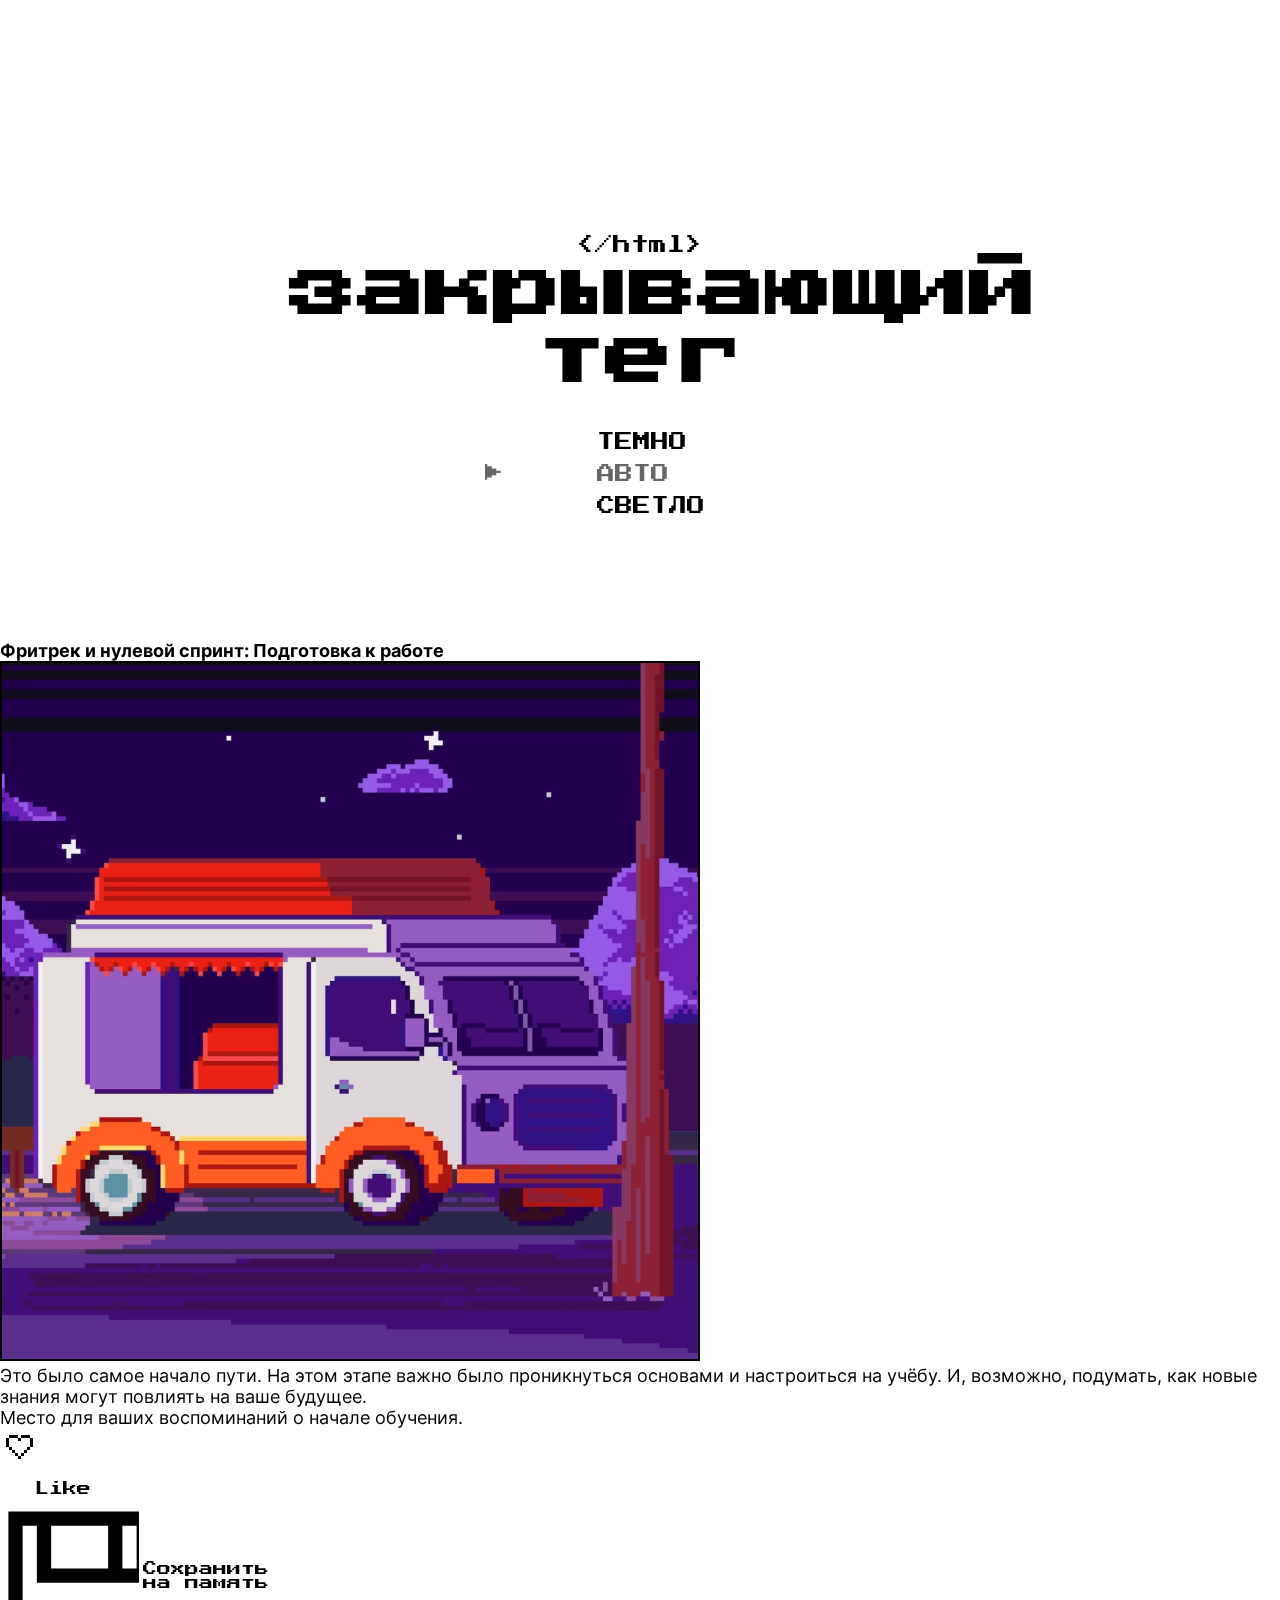
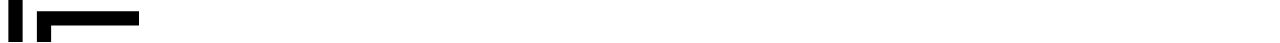
<file: index.html>
<!DOCTYPE html>
<html lang="ru">

<head>
  <meta charset="UTF-8" />
  <meta name="viewport" content="width=device-width, initial-scale=1.0" />
  <meta name="color-scheme" content="light dark">
  <title>Закрывающий тег</title>
  <link rel="icon" href="./images/favicon.ico" sizes="any">
  <link rel="icon" href="./images/favicon.svg" type="image/svg+xml">
  <link rel="apple-touch-icon" href="./images/favicon.png">
  <link rel="stylesheet" href="./fonts/fonts.css" />
  <link rel="stylesheet" href="./styles/variables.css" />
  <link rel="stylesheet" href="./styles/globals.css" />
  <link rel="stylesheet" href="./styles/style.css" />
  <link rel="stylesheet" href="./styles/animations.css" />
  <link rel="stylesheet" href="./styles/themes.css" />
</head>

<body class="page">
  <header class="header">
    <a class="header__logo">
      &lt;/html&gt;
    </a>
    <h1 class="header__title">
      закрывающий тег
    </h1>
    <nav class="theme-menu header__theme-menu">
      <!-- Не меняйте разметку этого списка, иначе скрипты перестанут работать -->
      <ul class="theme-menu__list">
        <li class="theme-menu__item">
          <button type="button" data-theme="dark" class="theme-menu__button">
            Темно
          </button>
        </li>
        <li class="theme-menu__item">
          <button type="button" data-theme="auto" disabled class="theme-menu__button">
            Авто
          </button>
        </li>
        <li class="theme-menu__item">
          <button type="button" data-theme="light" class="theme-menu__button">
            Светло
          </button>
        </li>
      </ul>
    </nav>
  </header>
  <main class="main">
    <article class="card">
      <h2 class="card__title">
        Фритрек и нулевой спринт: Подготовка к работе
      </h2>
      <img src="./images/image_696x696.png" alt="Изображение автодома на фоне ночного леса" class="card__picture" />
      <div class="card__content">
        <div class="card__description">
          <p class="paragraph">
            Это было самое начало пути. На&nbsp;этом этапе важно было проникнуться основами и&nbsp;настроиться
            на&nbsp;учёбу. И, возможно, подумать, как новые знания могут повлиять на&nbsp;ваше будущее.
          </p>
          <p class="paragraph">
            Место для ваших воспоминаний о&nbsp;начале обучения.
          </p>
        </div>
        <div class="card__controls">
          <button type="button" aria-hidden="true" class="card__icon-button">
            <svg xmlns="http://www.w3.org/2000/svg" width="39" height="36" viewBox="0 0 39 36" fill="none"
              class="like-icon" aria-hidden="true">
              <g class="heart">
                <path class="contour"
                  d="M12 6H9V9H12V6ZM15 6H12V9H15V6ZM9 9H6V12H9V9ZM9 12H6V15H9V12ZM9 15H6V18H9V15ZM18 6H15V9H18V6ZM12 18H9V21H12V18ZM15 21H12V24H15V21ZM18 24H15V27H18V24ZM27 6H30V9H27V6ZM24 6H27V9H24V6ZM30 9H33V12H30V9ZM30 12H33V15H30V12ZM30 15H33V18H30V15ZM21 6H24V9H21V6ZM27 18H30V21H27V18ZM24 21H27V24H24V21ZM21 24H24V27H21V24ZM21 27H18V30H21V27ZM21 9H18V12H21V9Z"
                  fill="var(--heart-contour)" />

                <path class="main-body"
                  d="M12 9H9V12H12V9ZM15 12H12V15H15V12ZM18 9H15V12H18V9ZM12 15H9V18H12V15ZM15 15H12V18H15V15ZM15 18H12V21H15V18ZM18 12H15V15H18V12ZM18 21H15V24H18V21ZM18 18H15V21H18V18ZM27 9H30V12H27V9ZM24 9H27V12H24V9ZM27 12H30V15H27V12ZM24 12H27V15H24V12ZM21 9H24V12H21V9ZM27 15H30V18H27V15ZM24 15H27V18H24V15ZM24 18H27V21H24V18ZM21 12H24V15H21V12ZM21 21H24V24H21V21ZM21 18H24V21H21V18ZM21 21H18V24H21V21ZM21 24H18V27H21V24Z"
                  fill="none" />

                <path class="core"
                  d="M18 15H15V18H18V15ZM21 15H24V18H21V15ZM21 15H18V18H21V15ZM21 12H18V15H21V12ZM21 18H18V21H21V18Z"
                  fill="none" />
              </g>
              <path class="sparks"
                d="M36 13H39V16H36V13ZM27 27H30V30H27V27ZM18 33H21V36H18V33ZM9 27H12V30H9V27ZM24 0H27V3H24V0ZM33 3H36V6H33V3ZM3 3H6V6H3V3ZM12 0H15V3H12V0ZM0 13H3V16H0V13Z"
                fill="var(--heart-fill)" />
            </svg>
          </button>
          <button type="button" class="button card__like-button">
            <span class="button__text">
              Like
            </span>
          </button>
        </div>
      </div>
    </article>
    <button type="button" class="button footer__save-button">
      <svg viewBox="0 0 28 28" class="footer__icon">
        <use href="./svg/floppy.svg#floppy" />
      </svg>
      <span class="button__text">
        Сохранить на память
      </span>
    </button>
  </main>
  <script src="./scripts/set-theme.js"></script>
  <script src="./scripts/like.js"></script>
</body>

</html>
</file>
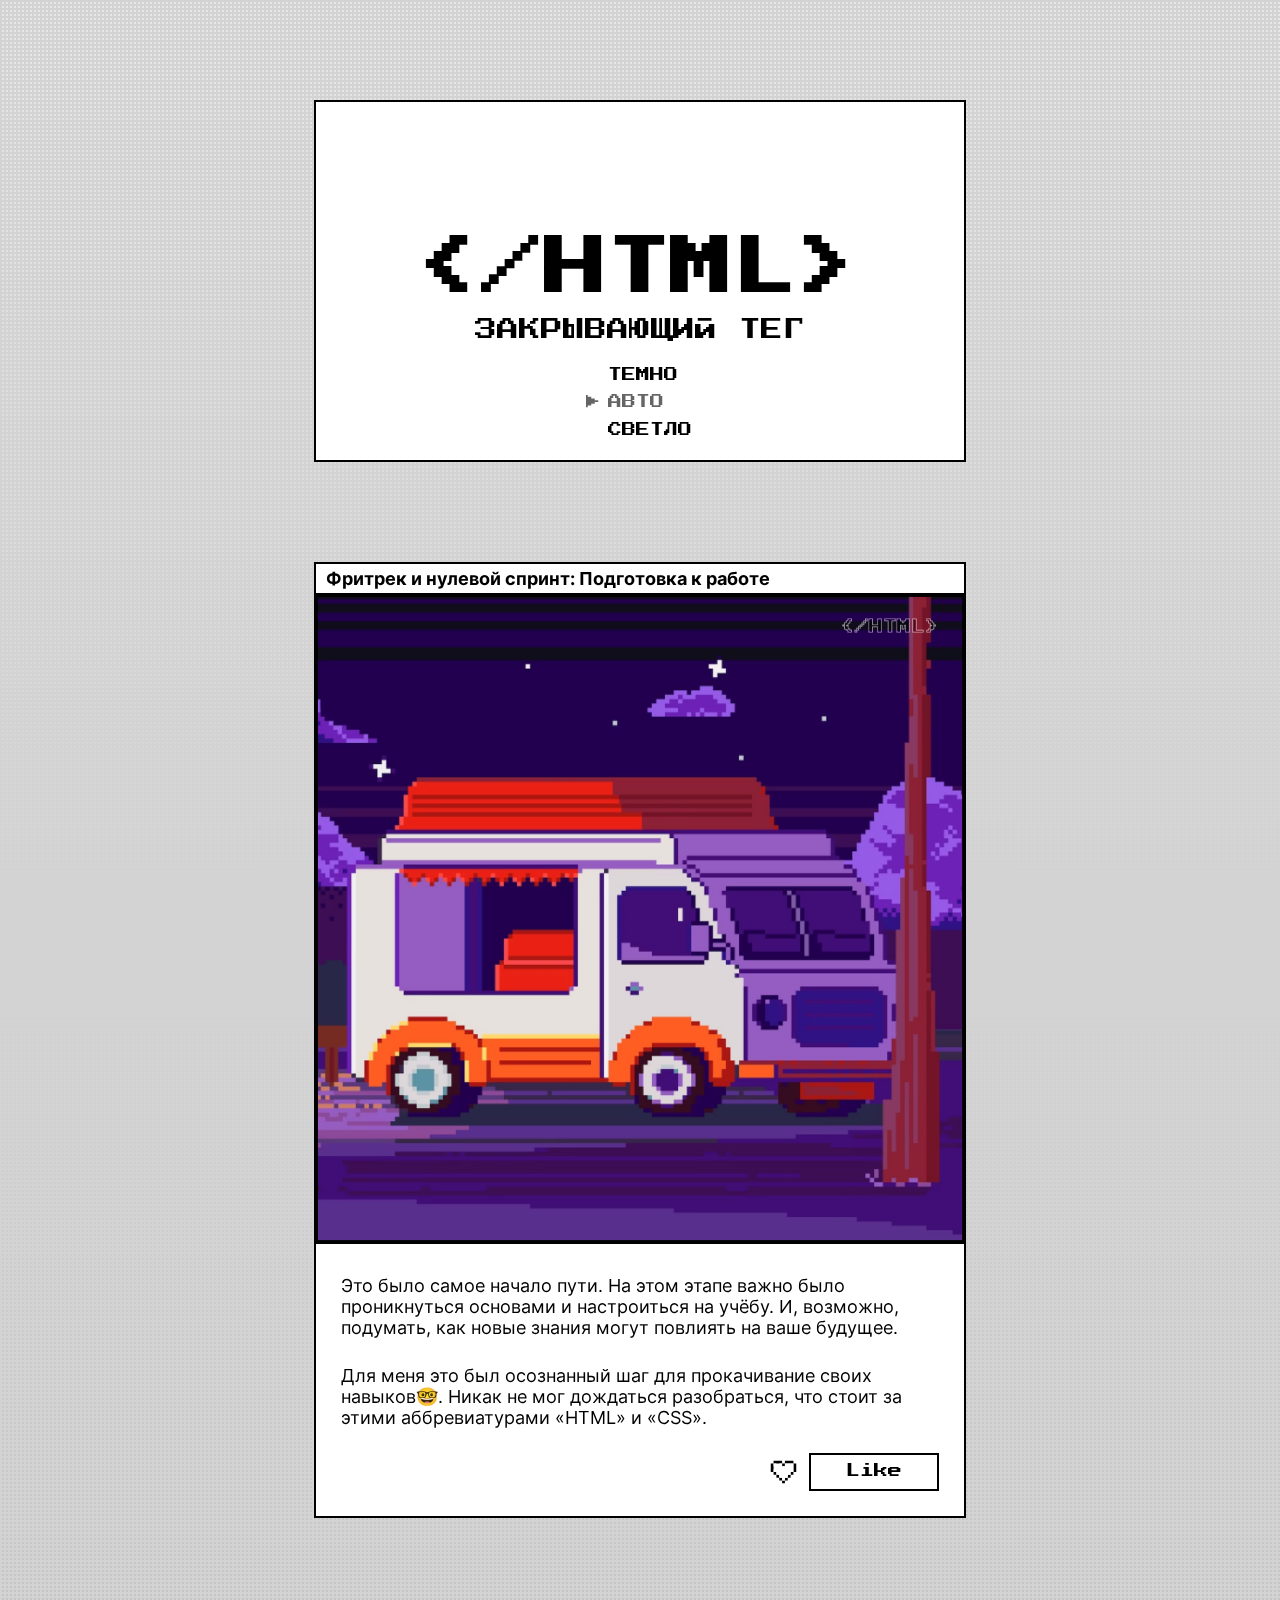
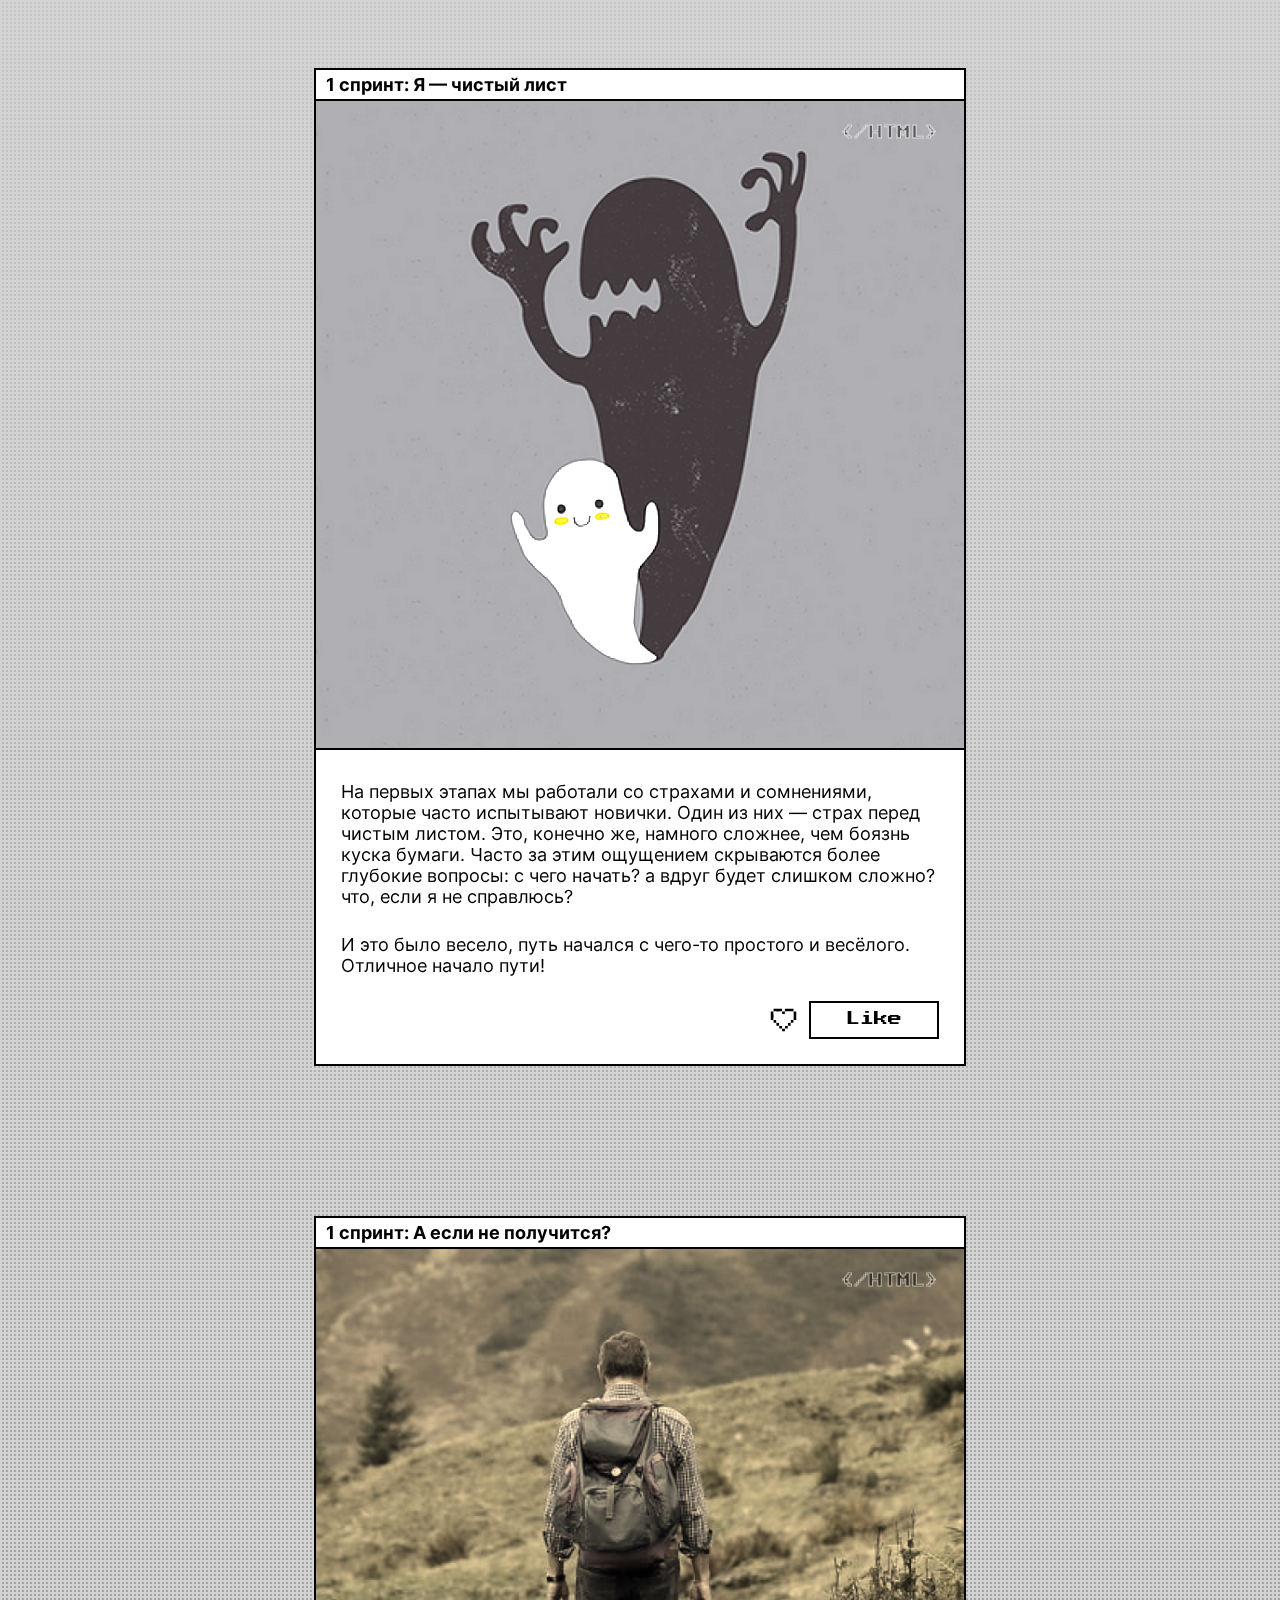
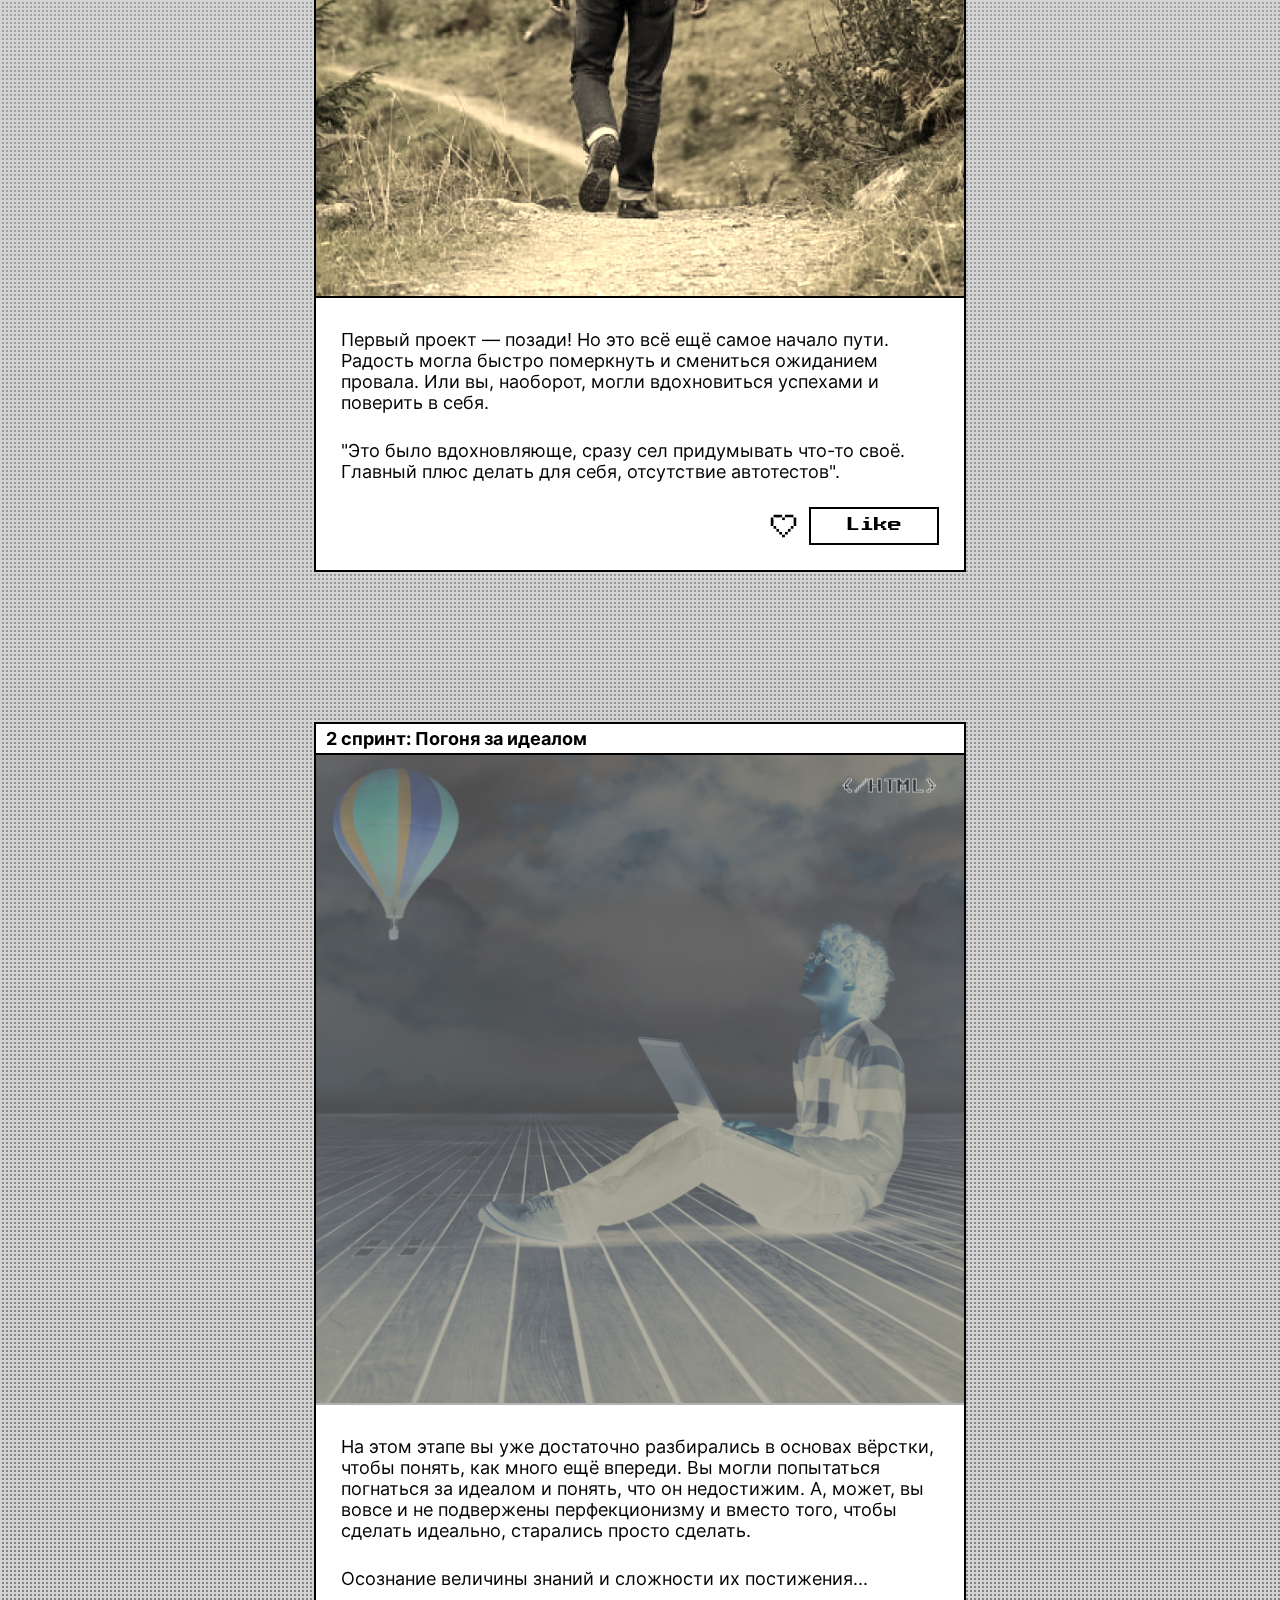
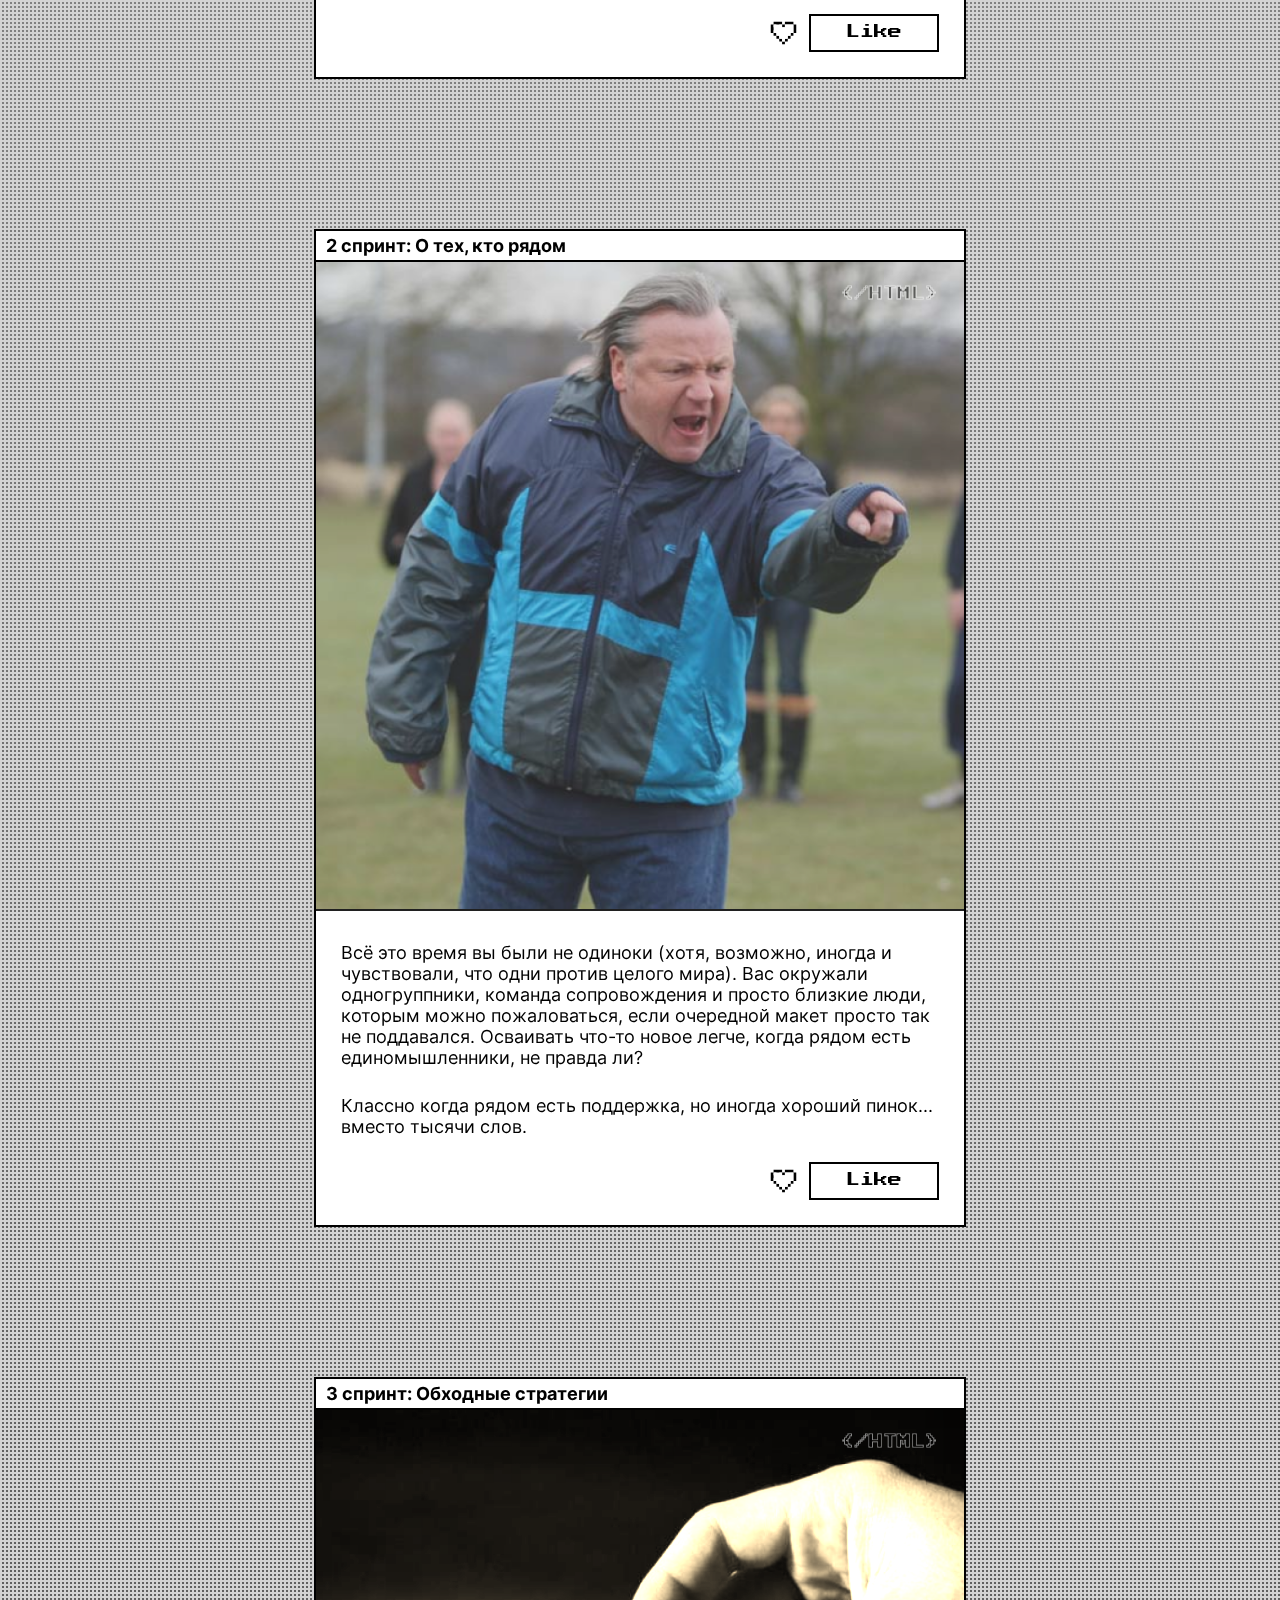
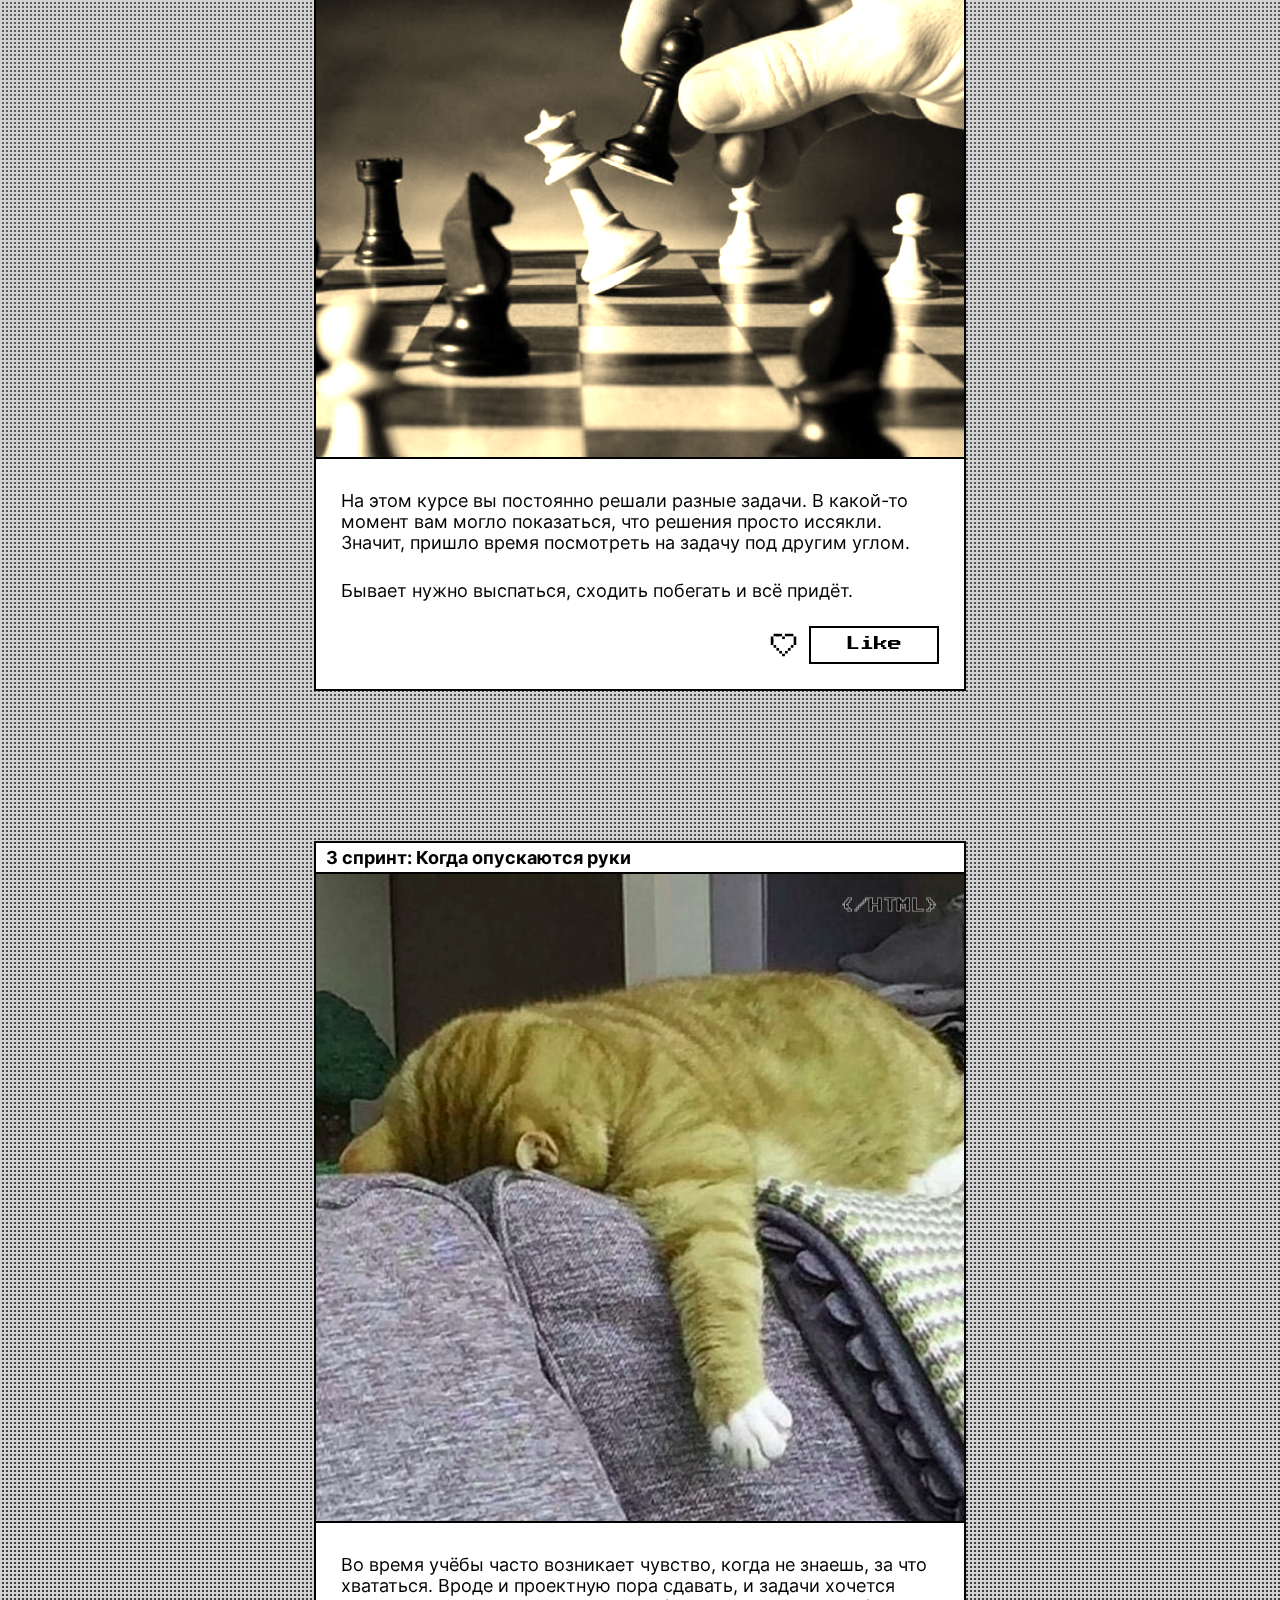
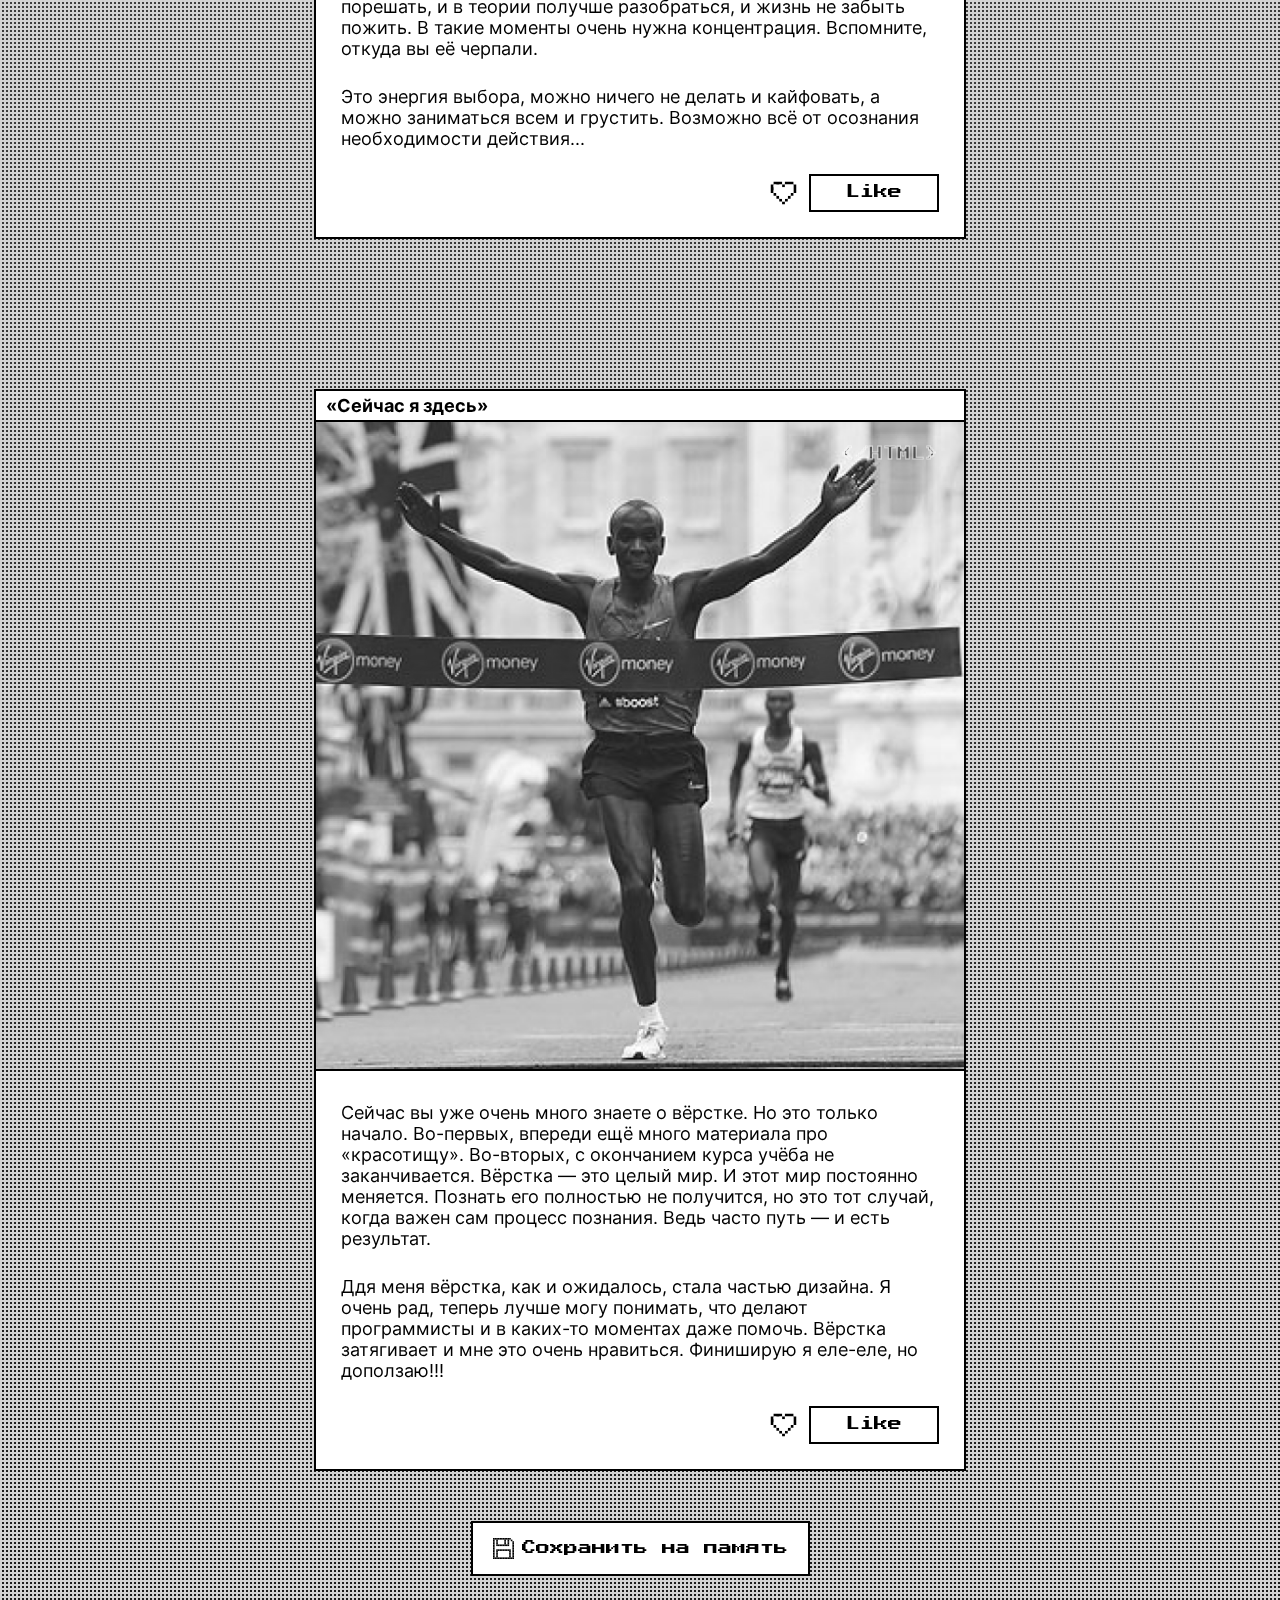
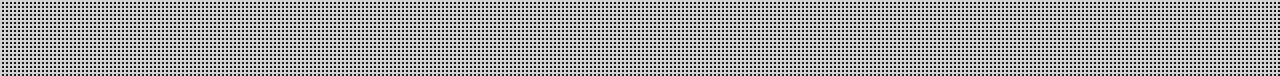
<file: zakrivayuschiy-teg-final5/index.html>
<!DOCTYPE html>
<html lang="ru">

<head>
  <meta charset="UTF-8" />
  <meta name="viewport" content="width=device-width, initial-scale=1.0" />
  <link rel="icon" href="./images/icons/icon.ico" sizes="any" />
  <link rel="icon" href="./images/icons/icon.svg" type="image/svg+xml" />
  <link rel="apple-touch-icon" href="./images/icons/apple-touch-icon.png" />
  <meta property="og:description" content="Страница о моём походе за знаниями по html & css вёрстке." />
  <meta property="og:title" content="Закрывающий тег" />
  <meta property="og:url" content="https://egorkhresin.github.io/zakrivayuschiy-teg/" />
  <meta property="og:image" content="./images/og.jpg" />
  <meta property="twitter:card" content="summary_large_image" />
  <title>Закрывающий тег</title>
  <meta name="color-scheme" content="dark light" />
  <link rel="stylesheet" href="./fonts/fonts.css" />
  <link rel="stylesheet" href="./styles/variables.css" />
  <link rel="stylesheet" href="./styles/globals.css" />
  <link rel="stylesheet" href="./styles/style.css" />
  <link rel="stylesheet" href="./styles/animations.css" />
  <link rel="stylesheet" href="./styles/themes.css" />
</head>

<body class="page">
  <header class="header">
    <h1 class="header__title">&lt;/html&gt;</h1>
    <p class="header__subtitle">Закрывающий тег</p>
    <nav class="theme-menu header__theme-menu">
      <!-- Не меняйте разметку этого списка, иначе скрипты перестанут работать -->
      <ul class="theme-menu__list">
        <li class="theme-menu__item">
          <button type="button" data-theme="dark" class="theme-menu__button">
            Темно
          </button>
        </li>
        <li class="theme-menu__item">
          <button type="button" data-theme="auto" disabled class="theme-menu__button">
            Авто
          </button>
        </li>
        <li class="theme-menu__item">
          <button type="button" data-theme="light" class="theme-menu__button">
            Светло
          </button>
        </li>
      </ul>
    </nav>
  </header>
  <main class="main">
    <section class="card">
      <h2 class="card__title">
        Фритрек и нулевой спринт: Подготовка к работе
      </h2>
      <div class="card__image-label">
        <img src="./images/bus.png" class="card__image" alt="Грузовик в лесу" />
        <p class="label">&lt;/html&gt;</p>
      </div>
      <article class="card__text">
        <p>
          Это было самое начало пути. На этом этапе важно было проникнуться
          основами и настроиться на учёбу. И, возможно, подумать, как новые
          знания могут повлиять на ваше будущее.
        </p>
        <p>Для меня это был осознанный шаг для прокачивание своих навыков🤓. Никак не мог дождаться разобраться, что
          стоит за этими аббревиатурами «HTML» и «CSS».</p>
      </article>
      <div class="card__button">
        <button class="card__icon-button">
          <svg class="like-icon" width="39" height="36" viewBox="0 0 39 36" fill="none"
            xmlns="http://www.w3.org/2000/svg">
            <g class="heart">
              <path class="contour"
                d="M12 6H9V9H12V6ZM15 6H12V9H15V6ZM9 9H6V12H9V9ZM9 12H6V15H9V12ZM9 15H6V18H9V15ZM18 6H15V9H18V6ZM12 18H9V21H12V18ZM15 21H12V24H15V21ZM18 24H15V27H18V24ZM27 6H30V9H27V6ZM24 6H27V9H24V6ZM30 9H33V12H30V9ZM30 12H33V15H30V12ZM30 15H33V18H30V15ZM21 6H24V9H21V6ZM27 18H30V21H27V18ZM24 21H27V24H24V21ZM21 24H24V27H21V24ZM21 27H18V30H21V27ZM21 9H18V12H21V9Z"
                fill="var(--accent-color)" />
              <path class="main-body"
                d="M12 9H9V12H12V9ZM15 12H12V15H15V12ZM18 9H15V12H18V9ZM12 15H9V18H12V15ZM15 15H12V18H15V15ZM15 18H12V21H15V18ZM18 12H15V15H18V12ZM18 21H15V24H18V21ZM18 18H15V21H18V18ZM27 9H30V12H27V9ZM24 9H27V12H24V9ZM27 12H30V15H27V12ZM24 12H27V15H24V12ZM21 9H24V12H21V9ZM27 15H30V18H27V15ZM24 15H27V18H24V15ZM24 18H27V21H24V18ZM21 12H24V15H21V12ZM21 21H24V24H21V21ZM21 18H24V21H21V18ZM21 21H18V24H21V21ZM21 24H18V27H21V24Z"
                fill="none" />
              <path class="core"
                d="M18 15H15V18H18V15ZM21 15H24V18H21V15ZM21 15H18V18H21V15ZM21 12H18V15H21V12ZM21 18H18V21H21V18Z"
                fill="none" />
            </g>
            <path class="sparks"
              d="M36 13H39V16H36V13ZM27 27H30V30H27V27ZM18 33H21V36H18V33ZM9 27H12V30H9V27ZM24 0H27V3H24V0ZM33 3H36V6H33V3ZM3 3H6V6H3V3ZM12 0H15V3H12V0ZM0 13H3V16H0V13Z"
              fill="var(--heart-color)" />
          </svg>
        </button>
        <button class="card__like-button">
          <span class="button__text">Like</span>
        </button>
      </div>
    </section>
    <section class="card">
      <h2 class="card__title">1 спринт: Я — чистый лист</h2>
      <div class="card__image-label">
        <img src="./images/first.png" class="card__image effect-picture-one" alt="Грузовик в лесу" />
        <p class="label">&lt;/html&gt;</p>
      </div>
      <article class="card__text">
        <p>
          На первых этапах мы работали со страхами и сомнениями, которые часто
          испытывают новички. Один из них — страх перед чистым листом. Это,
          конечно же, намного сложнее, чем боязнь куска бумаги. Часто за этим
          ощущением скрываются более глубокие вопросы: с чего начать? а вдруг
          будет слишком сложно? что, если я не справлюсь?
        </p>
        <p>И это было весело, путь начался с чего-то простого и весёлого. Отличное начало пути!</p>
      </article>
      <div class="card__button">
        <button class="card__icon-button">
          <svg class="like-icon" width="39" height="36" viewBox="0 0 39 36" fill="none"
            xmlns="http://www.w3.org/2000/svg">
            <g class="heart">
              <path class="contour"
                d="M12 6H9V9H12V6ZM15 6H12V9H15V6ZM9 9H6V12H9V9ZM9 12H6V15H9V12ZM9 15H6V18H9V15ZM18 6H15V9H18V6ZM12 18H9V21H12V18ZM15 21H12V24H15V21ZM18 24H15V27H18V24ZM27 6H30V9H27V6ZM24 6H27V9H24V6ZM30 9H33V12H30V9ZM30 12H33V15H30V12ZM30 15H33V18H30V15ZM21 6H24V9H21V6ZM27 18H30V21H27V18ZM24 21H27V24H24V21ZM21 24H24V27H21V24ZM21 27H18V30H21V27ZM21 9H18V12H21V9Z"
                fill="var(--accent-color)" />
              <path class="main-body"
                d="M12 9H9V12H12V9ZM15 12H12V15H15V12ZM18 9H15V12H18V9ZM12 15H9V18H12V15ZM15 15H12V18H15V15ZM15 18H12V21H15V18ZM18 12H15V15H18V12ZM18 21H15V24H18V21ZM18 18H15V21H18V18ZM27 9H30V12H27V9ZM24 9H27V12H24V9ZM27 12H30V15H27V12ZM24 12H27V15H24V12ZM21 9H24V12H21V9ZM27 15H30V18H27V15ZM24 15H27V18H24V15ZM24 18H27V21H24V18ZM21 12H24V15H21V12ZM21 21H24V24H21V21ZM21 18H24V21H21V18ZM21 21H18V24H21V21ZM21 24H18V27H21V24Z"
                fill="none" />
              <path class="core"
                d="M18 15H15V18H18V15ZM21 15H24V18H21V15ZM21 15H18V18H21V15ZM21 12H18V15H21V12ZM21 18H18V21H21V18Z"
                fill="none" />
            </g>
            <path class="sparks"
              d="M36 13H39V16H36V13ZM27 27H30V30H27V27ZM18 33H21V36H18V33ZM9 27H12V30H9V27ZM24 0H27V3H24V0ZM33 3H36V6H33V3ZM3 3H6V6H3V3ZM12 0H15V3H12V0ZM0 13H3V16H0V13Z"
              fill="var(--heart-color)" />
          </svg>
        </button>
        <button class="card__like-button">
          <span class="button__text">Like</span>
        </button>
      </div>
    </section>
    <section class="card">
      <h2 class="card__title">1 спринт: А если не получится?</h2>
      <div class="card__image-label">
        <img src="./images/second.png" class="card__image effect-picture-two" alt="Грузовик в лесу" />
        <p class="label">&lt;/html&gt;</p>
      </div>
      <article class="card__text">
        <p>
          Первый проект — позади! Но это всё ещё самое начало пути. Радость
          могла быстро померкнуть и смениться ожиданием провала. Или вы,
          наоборот, могли вдохновиться успехами и поверить в себя.
        </p>
        <p>"Это было вдохновляюще, сразу сел придумывать что-то своё. Главный плюс делать для себя, отсутствие
          автотестов".</p>
      </article>
      <div class="card__button">
        <button class="card__icon-button">
          <svg class="like-icon" width="39" height="36" viewBox="0 0 39 36" fill="none"
            xmlns="http://www.w3.org/2000/svg">
            <g class="heart">
              <path class="contour"
                d="M12 6H9V9H12V6ZM15 6H12V9H15V6ZM9 9H6V12H9V9ZM9 12H6V15H9V12ZM9 15H6V18H9V15ZM18 6H15V9H18V6ZM12 18H9V21H12V18ZM15 21H12V24H15V21ZM18 24H15V27H18V24ZM27 6H30V9H27V6ZM24 6H27V9H24V6ZM30 9H33V12H30V9ZM30 12H33V15H30V12ZM30 15H33V18H30V15ZM21 6H24V9H21V6ZM27 18H30V21H27V18ZM24 21H27V24H24V21ZM21 24H24V27H21V24ZM21 27H18V30H21V27ZM21 9H18V12H21V9Z"
                fill="var(--accent-color)" />
              <path class="main-body"
                d="M12 9H9V12H12V9ZM15 12H12V15H15V12ZM18 9H15V12H18V9ZM12 15H9V18H12V15ZM15 15H12V18H15V15ZM15 18H12V21H15V18ZM18 12H15V15H18V12ZM18 21H15V24H18V21ZM18 18H15V21H18V18ZM27 9H30V12H27V9ZM24 9H27V12H24V9ZM27 12H30V15H27V12ZM24 12H27V15H24V12ZM21 9H24V12H21V9ZM27 15H30V18H27V15ZM24 15H27V18H24V15ZM24 18H27V21H24V18ZM21 12H24V15H21V12ZM21 21H24V24H21V21ZM21 18H24V21H21V18ZM21 21H18V24H21V21ZM21 24H18V27H21V24Z"
                fill="none" />
              <path class="core"
                d="M18 15H15V18H18V15ZM21 15H24V18H21V15ZM21 15H18V18H21V15ZM21 12H18V15H21V12ZM21 18H18V21H21V18Z"
                fill="none" />
            </g>
            <path class="sparks"
              d="M36 13H39V16H36V13ZM27 27H30V30H27V27ZM18 33H21V36H18V33ZM9 27H12V30H9V27ZM24 0H27V3H24V0ZM33 3H36V6H33V3ZM3 3H6V6H3V3ZM12 0H15V3H12V0ZM0 13H3V16H0V13Z"
              fill="var(--heart-color)" />
          </svg>
        </button>
        <button class="card__like-button">
          <span class="button__text">Like</span>
        </button>
      </div>
    </section>
    <section class="card">
      <h2 class="card__title">2 спринт: Погоня за идеалом</h2>
      <div class="card__image-label">
        <img src="./images/third.png" class="card__image effect-picture-three" alt="Грузовик в лесу" />
        <p class="label">&lt;/html&gt;</p>
      </div>
      <article class="card__text">
        <p>
          На этом этапе вы уже достаточно разбирались в основах вёрстки, чтобы
          понять, как много ещё впереди. Вы могли попытаться погнаться за
          идеалом и понять, что он недостижим. А, может, вы вовсе и не
          подвержены перфекционизму и вместо того, чтобы сделать идеально,
          старались просто сделать.
        </p>
        <p>Осознание величины знаний и сложности их постижения...</p>
      </article>
      <div class="card__button">
        <button class="card__icon-button">
          <svg class="like-icon" width="39" height="36" viewBox="0 0 39 36" fill="none"
            xmlns="http://www.w3.org/2000/svg">
            <g class="heart">
              <path class="contour"
                d="M12 6H9V9H12V6ZM15 6H12V9H15V6ZM9 9H6V12H9V9ZM9 12H6V15H9V12ZM9 15H6V18H9V15ZM18 6H15V9H18V6ZM12 18H9V21H12V18ZM15 21H12V24H15V21ZM18 24H15V27H18V24ZM27 6H30V9H27V6ZM24 6H27V9H24V6ZM30 9H33V12H30V9ZM30 12H33V15H30V12ZM30 15H33V18H30V15ZM21 6H24V9H21V6ZM27 18H30V21H27V18ZM24 21H27V24H24V21ZM21 24H24V27H21V24ZM21 27H18V30H21V27ZM21 9H18V12H21V9Z"
                fill="var(--accent-color)" />
              <path class="main-body"
                d="M12 9H9V12H12V9ZM15 12H12V15H15V12ZM18 9H15V12H18V9ZM12 15H9V18H12V15ZM15 15H12V18H15V15ZM15 18H12V21H15V18ZM18 12H15V15H18V12ZM18 21H15V24H18V21ZM18 18H15V21H18V18ZM27 9H30V12H27V9ZM24 9H27V12H24V9ZM27 12H30V15H27V12ZM24 12H27V15H24V12ZM21 9H24V12H21V9ZM27 15H30V18H27V15ZM24 15H27V18H24V15ZM24 18H27V21H24V18ZM21 12H24V15H21V12ZM21 21H24V24H21V21ZM21 18H24V21H21V18ZM21 21H18V24H21V21ZM21 24H18V27H21V24Z"
                fill="none" />
              <path class="core"
                d="M18 15H15V18H18V15ZM21 15H24V18H21V15ZM21 15H18V18H21V15ZM21 12H18V15H21V12ZM21 18H18V21H21V18Z"
                fill="none" />
            </g>
            <path class="sparks"
              d="M36 13H39V16H36V13ZM27 27H30V30H27V27ZM18 33H21V36H18V33ZM9 27H12V30H9V27ZM24 0H27V3H24V0ZM33 3H36V6H33V3ZM3 3H6V6H3V3ZM12 0H15V3H12V0ZM0 13H3V16H0V13Z"
              fill="var(--heart-color)" />
          </svg>
        </button>
        <button class="card__like-button">
          <span class="button__text">Like</span>
        </button>
      </div>
    </section>
    <section class="card">
      <h2 class="card__title">2 спринт: О тех, кто рядом</h2>
      <div class="card__image-label">
        <img src="./images/fourth.png" class="card__image effect-picture-four" alt="Грузовик в лесу" />
        <p class="label">&lt;/html&gt;</p>
      </div>
      <article class="card__text">
        <p>
          Всё это время вы были не одиноки (хотя, возможно, иногда и
          чувствовали, что одни против целого мира). Вас окружали
          одногруппники, команда сопровождения и просто близкие люди, которым
          можно пожаловаться, если очередной макет просто так не поддавался.
          Осваивать что-то новое легче, когда рядом есть единомышленники, не
          правда ли?
        </p>
        <p>Классно когда рядом есть поддержка, но иногда хороший пинок... вместо тысячи слов.</p>
      </article>
      <div class="card__button">
        <button class="card__icon-button">
          <svg class="like-icon" width="39" height="36" viewBox="0 0 39 36" fill="none"
            xmlns="http://www.w3.org/2000/svg">
            <g class="heart">
              <path class="contour"
                d="M12 6H9V9H12V6ZM15 6H12V9H15V6ZM9 9H6V12H9V9ZM9 12H6V15H9V12ZM9 15H6V18H9V15ZM18 6H15V9H18V6ZM12 18H9V21H12V18ZM15 21H12V24H15V21ZM18 24H15V27H18V24ZM27 6H30V9H27V6ZM24 6H27V9H24V6ZM30 9H33V12H30V9ZM30 12H33V15H30V12ZM30 15H33V18H30V15ZM21 6H24V9H21V6ZM27 18H30V21H27V18ZM24 21H27V24H24V21ZM21 24H24V27H21V24ZM21 27H18V30H21V27ZM21 9H18V12H21V9Z"
                fill="var(--accent-color)" />
              <path class="main-body"
                d="M12 9H9V12H12V9ZM15 12H12V15H15V12ZM18 9H15V12H18V9ZM12 15H9V18H12V15ZM15 15H12V18H15V15ZM15 18H12V21H15V18ZM18 12H15V15H18V12ZM18 21H15V24H18V21ZM18 18H15V21H18V18ZM27 9H30V12H27V9ZM24 9H27V12H24V9ZM27 12H30V15H27V12ZM24 12H27V15H24V12ZM21 9H24V12H21V9ZM27 15H30V18H27V15ZM24 15H27V18H24V15ZM24 18H27V21H24V18ZM21 12H24V15H21V12ZM21 21H24V24H21V21ZM21 18H24V21H21V18ZM21 21H18V24H21V21ZM21 24H18V27H21V24Z"
                fill="none" />
              <path class="core"
                d="M18 15H15V18H18V15ZM21 15H24V18H21V15ZM21 15H18V18H21V15ZM21 12H18V15H21V12ZM21 18H18V21H21V18Z"
                fill="none" />
            </g>
            <path class="sparks"
              d="M36 13H39V16H36V13ZM27 27H30V30H27V27ZM18 33H21V36H18V33ZM9 27H12V30H9V27ZM24 0H27V3H24V0ZM33 3H36V6H33V3ZM3 3H6V6H3V3ZM12 0H15V3H12V0ZM0 13H3V16H0V13Z"
              fill="var(--heart-color)" />
          </svg>
        </button>
        <button class="card__like-button">
          <span class="button__text">Like</span>
        </button>
      </div>
    </section>
    <section class="card">
      <h2 class="card__title">3 спринт: Обходные стратегии</h2>
      <div class="card__image-label">
        <img src="./images/fifth.png" class="card__image effect-picture-five" alt="Грузовик в лесу" />
        <p class="label">&lt;/html&gt;</p>
      </div>
      <article class="card__text">
        <p>
          На этом курсе вы постоянно решали разные задачи. В какой-то момент
          вам могло показаться, что решения просто иссякли. Значит, пришло
          время посмотреть на задачу под другим углом.
        </p>
        <p>Бывает нужно выспаться, сходить побегать и всё придёт.</p>
      </article>
      <div class="card__button">
        <button class="card__icon-button">
          <svg class="like-icon" width="39" height="36" viewBox="0 0 39 36" fill="none"
            xmlns="http://www.w3.org/2000/svg">
            <g class="heart">
              <path class="contour"
                d="M12 6H9V9H12V6ZM15 6H12V9H15V6ZM9 9H6V12H9V9ZM9 12H6V15H9V12ZM9 15H6V18H9V15ZM18 6H15V9H18V6ZM12 18H9V21H12V18ZM15 21H12V24H15V21ZM18 24H15V27H18V24ZM27 6H30V9H27V6ZM24 6H27V9H24V6ZM30 9H33V12H30V9ZM30 12H33V15H30V12ZM30 15H33V18H30V15ZM21 6H24V9H21V6ZM27 18H30V21H27V18ZM24 21H27V24H24V21ZM21 24H24V27H21V24ZM21 27H18V30H21V27ZM21 9H18V12H21V9Z"
                fill="var(--accent-color)" />
              <path class="main-body"
                d="M12 9H9V12H12V9ZM15 12H12V15H15V12ZM18 9H15V12H18V9ZM12 15H9V18H12V15ZM15 15H12V18H15V15ZM15 18H12V21H15V18ZM18 12H15V15H18V12ZM18 21H15V24H18V21ZM18 18H15V21H18V18ZM27 9H30V12H27V9ZM24 9H27V12H24V9ZM27 12H30V15H27V12ZM24 12H27V15H24V12ZM21 9H24V12H21V9ZM27 15H30V18H27V15ZM24 15H27V18H24V15ZM24 18H27V21H24V18ZM21 12H24V15H21V12ZM21 21H24V24H21V21ZM21 18H24V21H21V18ZM21 21H18V24H21V21ZM21 24H18V27H21V24Z"
                fill="none" />
              <path class="core"
                d="M18 15H15V18H18V15ZM21 15H24V18H21V15ZM21 15H18V18H21V15ZM21 12H18V15H21V12ZM21 18H18V21H21V18Z"
                fill="none" />
            </g>
            <path class="sparks"
              d="M36 13H39V16H36V13ZM27 27H30V30H27V27ZM18 33H21V36H18V33ZM9 27H12V30H9V27ZM24 0H27V3H24V0ZM33 3H36V6H33V3ZM3 3H6V6H3V3ZM12 0H15V3H12V0ZM0 13H3V16H0V13Z"
              fill="var(--heart-color)" />
          </svg>
        </button>
        <button class="card__like-button">
          <span class="button__text">Like</span>
        </button>
      </div>
    </section>
    <section class="card">
      <h2 class="card__title">3 спринт: Когда опускаются руки</h2>
      <div class="card__image-label">
        <img src="./images/sixth.png" class="card__image effect-picture-six" alt="Грузовик в лесу" />
        <p class="label">&lt;/html&gt;</p>
      </div>
      <article class="card__text">
        <p>
          Во время учёбы часто возникает чувство, когда не знаешь, за что
          хвататься. Вроде и проектную пора сдавать, и задачи хочется
          порешать, и в теории получше разобраться, и жизнь не забыть пожить.
          В такие моменты очень нужна концентрация. Вспомните, откуда вы её
          черпали.
        </p>
        <p>Это энергия выбора, можно ничего не делать и кайфовать, а можно заниматься всем и грустить. Возможно всё от
          осознания необходимости действия...</p>
      </article>
      <div class="card__button">
        <button class="card__icon-button">
          <svg class="like-icon" width="39" height="36" viewBox="0 0 39 36" fill="none"
            xmlns="http://www.w3.org/2000/svg">
            <g class="heart">
              <path class="contour"
                d="M12 6H9V9H12V6ZM15 6H12V9H15V6ZM9 9H6V12H9V9ZM9 12H6V15H9V12ZM9 15H6V18H9V15ZM18 6H15V9H18V6ZM12 18H9V21H12V18ZM15 21H12V24H15V21ZM18 24H15V27H18V24ZM27 6H30V9H27V6ZM24 6H27V9H24V6ZM30 9H33V12H30V9ZM30 12H33V15H30V12ZM30 15H33V18H30V15ZM21 6H24V9H21V6ZM27 18H30V21H27V18ZM24 21H27V24H24V21ZM21 24H24V27H21V24ZM21 27H18V30H21V27ZM21 9H18V12H21V9Z"
                fill="var(--accent-color)" />
              <path class="main-body"
                d="M12 9H9V12H12V9ZM15 12H12V15H15V12ZM18 9H15V12H18V9ZM12 15H9V18H12V15ZM15 15H12V18H15V15ZM15 18H12V21H15V18ZM18 12H15V15H18V12ZM18 21H15V24H18V21ZM18 18H15V21H18V18ZM27 9H30V12H27V9ZM24 9H27V12H24V9ZM27 12H30V15H27V12ZM24 12H27V15H24V12ZM21 9H24V12H21V9ZM27 15H30V18H27V15ZM24 15H27V18H24V15ZM24 18H27V21H24V18ZM21 12H24V15H21V12ZM21 21H24V24H21V21ZM21 18H24V21H21V18ZM21 21H18V24H21V21ZM21 24H18V27H21V24Z"
                fill="none" />
              <path class="core"
                d="M18 15H15V18H18V15ZM21 15H24V18H21V15ZM21 15H18V18H21V15ZM21 12H18V15H21V12ZM21 18H18V21H21V18Z"
                fill="none" />
            </g>
            <path class="sparks" id="Vector_4"
              d="M36 13H39V16H36V13ZM27 27H30V30H27V27ZM18 33H21V36H18V33ZM9 27H12V30H9V27ZM24 0H27V3H24V0ZM33 3H36V6H33V3ZM3 3H6V6H3V3ZM12 0H15V3H12V0ZM0 13H3V16H0V13Z"
              fill="var(--heart-color)" />
          </svg>
        </button>
        <button class="card__like-button">
          <span class="button__text">Like</span>
        </button>
      </div>
    </section>
    <section class="card">
      <h2 class="card__title">«Сейчас я здесь»</h2>
      <div class="card__image-label">
        <img src="./images/seventh.png" class="card__image effect-picture-seven" alt="Грузовик в лесу" />
        <p class="label">&lt;/html&gt;</p>
      </div>
      <article class="card__text">
        <p>
          Сейчас вы уже очень много знаете о вёрстке. Но это только начало.
          Во-первых, впереди ещё много материала про «красотищу». Во-вторых, с
          окончанием курса учёба не заканчивается. Вёрстка — это целый мир. И
          этот мир постоянно меняется. Познать его полностью не получится, но
          это тот случай, когда важен сам процесс познания. Ведь часто путь —
          и есть результат.
        </p>
        <p>Ддя меня вёрстка, как и ожидалось, стала частью дизайна. Я очень рад, теперь лучше могу понимать, что делают
          программисты и в каких-то моментах даже помочь. Вёрстка затягивает и мне это очень нравиться. Финиширую я
          еле-еле, но доползаю!!!</p>
      </article>
      <div class="card__button">
        <button class="card__icon-button">
          <svg class="like-icon" width="39" height="36" viewBox="0 0 39 36" fill="none"
            xmlns="http://www.w3.org/2000/svg">
            <g class="heart">
              <path class="contour"
                d="M12 6H9V9H12V6ZM15 6H12V9H15V6ZM9 9H6V12H9V9ZM9 12H6V15H9V12ZM9 15H6V18H9V15ZM18 6H15V9H18V6ZM12 18H9V21H12V18ZM15 21H12V24H15V21ZM18 24H15V27H18V24ZM27 6H30V9H27V6ZM24 6H27V9H24V6ZM30 9H33V12H30V9ZM30 12H33V15H30V12ZM30 15H33V18H30V15ZM21 6H24V9H21V6ZM27 18H30V21H27V18ZM24 21H27V24H24V21ZM21 24H24V27H21V24ZM21 27H18V30H21V27ZM21 9H18V12H21V9Z"
                fill="var(--accent-color)" />
              <path class="main-body"
                d="M12 9H9V12H12V9ZM15 12H12V15H15V12ZM18 9H15V12H18V9ZM12 15H9V18H12V15ZM15 15H12V18H15V15ZM15 18H12V21H15V18ZM18 12H15V15H18V12ZM18 21H15V24H18V21ZM18 18H15V21H18V18ZM27 9H30V12H27V9ZM24 9H27V12H24V9ZM27 12H30V15H27V12ZM24 12H27V15H24V12ZM21 9H24V12H21V9ZM27 15H30V18H27V15ZM24 15H27V18H24V15ZM24 18H27V21H24V18ZM21 12H24V15H21V12ZM21 21H24V24H21V21ZM21 18H24V21H21V18ZM21 21H18V24H21V21ZM21 24H18V27H21V24Z"
                fill="none" />
              <path class="core"
                d="M18 15H15V18H18V15ZM21 15H24V18H21V15ZM21 15H18V18H21V15ZM21 12H18V15H21V12ZM21 18H18V21H21V18Z"
                fill="none" />
            </g>
            <path class="sparks"
              d="M36 13H39V16H36V13ZM27 27H30V30H27V27ZM18 33H21V36H18V33ZM9 27H12V30H9V27ZM24 0H27V3H24V0ZM33 3H36V6H33V3ZM3 3H6V6H3V3ZM12 0H15V3H12V0ZM0 13H3V16H0V13Z"
              fill="var(--heart-color)" />
          </svg>
        </button>
        <button class="card__like-button">
          <span class="button__text">Like</span>
        </button>
      </div>
    </section>
  </main>
  <footer class="footer">
    <button type="button" onclick="window['label'].showModal()" aria-controls="label" class="footer__button">
      <svg class="floppy" width="21" height="21" viewBox="0 0 21 21" xmlns="http://www.w3.org/2000/svg">
        <use href="./svg/floppy.svg#floppy" />
      </svg>
      <span class="button__text">Сохранить на память</span>
    </button>
  </footer>
  <dialog id="label">
    <div class="information">
      <svg class="floppy-label" width="21" height="21" viewBox="0 0 21 21" xmlns="http://www.w3.org/2000/svg">
        <use href="./svg/floppy.svg#floppy" />
      </svg>
      <h2 class="text-label">Вставьте дискету, чтобы продолжить</h2>
    </div>
    <form>
      <button class="footer__button button-label" type="submit">
        <span class="button__text">Ok</span>
      </button>
    </form>
  </dialog>
  <script src="./scripts/set-theme.js"></script>
  <script src="./scripts/like.js"></script>
</body>

</html>
</file>
<file: fonts/fonts.css>
/* В этом файле вы импортируете все шрифты для сайта. Один из них вариативный и требует особенной настройки */
@font-face {
  font-family: "Inter-Variable";
  src: url(./Inter-Variable.woff2) format("woff2 supports variations"),
    url(./Inter-Variable.woff2) format("woff2-variations");
  font-weight: 400 785;
  font-display: swap;
}

@font-face {
  font-family: "PressStart2P";
  src: url(./PressStart2P-Regular.woff) format("woff");
  font-weight: normal;
  font-display: swap;
}
</file>
<file: styles/variables.css>
/* В этом файле будут храниться все значения переменных в исходном состоянии, а так же их изменения в зависимости от ширины устройства */
:root {
  --main-font: "Inter-Variable", sans-serif;
  --accent-font: "PressStart2P", fantasy;
  --main-font-weight: 400;
  --accent-font-weight: 700;
  --main-color: #000000;
  --main-bg-color: #ffffff;
  --btn-text-color: #ffffff;
  --title-top-pad: 4px;
  --title-bottome-pad: 6px;
  --heart-contour: #000000;
  --heart-sparks: #ff0000;
  --label-shadow: rgb(100%, 100%, 100%, 1);
  --fon: 
  repeating-linear-gradient(to right, #d3d3d3 0 2px, rgb(83%, 83%, 83%, 0) 2px 4px),
  repeating-linear-gradient(to bottom, #d3d3d3 0 2px, rgb(83%, 83%, 83%, 0) 2px 4px),
  repeating-linear-gradient(to bottom, #e7e7e7 0.01%, #1a1a1a);
}

@media (375px < width) {
  :root {
    --title-top-pad: 7px;
    --title-bottome-pad: 7px;
  }
}
</file>
<file: styles/globals.css>
/* В этом файле уже написаны некоторые базовые стили, которые сбрасывают или преобразуют дефольное браузерное поведение.
Здесь же лежит утилитарный класс visually-hidden на случай, если нужно скрыть какой-то элемент, но оставить доступным для скринридера.
Вы можете изменять этот файл или дополнять. Но скорее всего, вам это не потребуется. */

*,
*::after,
*::before {
  box-sizing: border-box;
  font-size: 18px;
}

body {
  margin: 0;
}

h1,
h2,
h3,
h4,
h5,
h6,
p,
ul,
ol,
li {
  margin: 0;
  padding: 0;
}

a {
  color: inherit;
}

button,
input {
  color: currentColor;
  font-family: inherit;
  font-size: inherit;
}

ul,
ol {
  list-style: none;
}

.visually-hidden {
  position: absolute;
  inline-size: 1px;
  block-size: 1px;
  overflow: hidden;
  clip: rect(0 0 0 0);
  clip-path: inset(50%);
  white-space: nowrap;
}
</file>
<file: styles/style.css>
/* Здесь вы напишете основную часть стилей страницы.

Будьте внимательны! Для корректной работы скриптов на этом сайте нужно, чтобы в HTML некоторые классы были названы особым образом:
✦ theme-dark — класс тёмной темы
✦ theme-light — класс светлой темы
✦ like-icon — для svg-иконки анимированного сердца
✦ card__like-button — для кнопки Like рядом с иконкой
✦ card__icon-button — для кнопки, оборачивающей иконку
✦ card__icon-button — для кнопки, оборачивающей иконку
✦ is-liked — для обозначения состояния лайкнутой иконки в виде сердца
✦ button__text — для обозначения текстового элемента внутри кнопки

Кроме этого, не меняйте HTML переключателя тем. Его разметка также гарантирует работу своего скрипта.

*/

.page {
  min-inline-size: 320px;
  min-block-size: 100dvb;
  font-family: var(--main-font), sans-serif;
  font-variation-settings: 'wght' var(--font-weight-card-text) var(--font-weight-card-title);
  color: var(--accent-color);
  background-color: var(--background-color);
  background-image: var(--background-image);                  
  background-position: center;
  background-attachment: fixed;
  background-repeat: no-repeat;
  background-size: cover;
}

.header {
  border: 2px solid var(--accent-color);
  margin-block-start: 100px;
  margin-block-end: 100px;
  margin-inline: auto;
  max-width: 700px;
  padding-block-start: 136px;
  padding-block-end: 20px;
  background-color: var(--background-color);
  text-align: center;
  font-family: var(--accent-font), fantasy, sans-serif;
}

.header__title {
  font-size: clamp(3.0625rem, 2.7104rem + 1.5023vw, 4.0625rem);
  display: block;
  padding-block-end: 18px;
  text-decoration: none;
}

.header__title:focus {
  outline: none;
}

.header__text {
  text-transform: uppercase;
  font-size: clamp(0.875rem, 0.6769rem + 0.8451vw, 1.4375rem);
}

.theme-menu__list {
  display: flex;
  flex-direction: column;
  gap: 8px;
  padding-block-start: 24px;
  font-size: 14px;
  text-align: left;
}

.header__theme-menu {
  display: flex;
  justify-content: center;
}

.theme-menu__button {
  background-color: transparent;
  border: none;
  text-transform: uppercase;
  transition: opacity 1s;
}

.theme-menu__button::before {
  content: '';
  padding: 0;
}

.theme-menu__button:disabled {
  opacity: 0.6;
  pointer-events: none;
} 

.theme-menu__button:disabled::before {
  content: '▶';
  animation: arrow_shift 1s infinite;
  animation-timing-function: ease-in-out;
  animation-duration: alternate;
  position: absolute;
  left: -85px;
  top: 0;
} 

.theme-menu__item {
  position: relative;
  padding-inline-start: 21px;
}

.theme-menu__button:hover {
  opacity: 0.6;
  cursor: pointer;
}

.theme-menu__button:focus {
  outline: none;
}

.theme-menu__button:focus-visible {
  opacity: 0.6;
}

.theme-menu__button::after {
  content: '';
  display: block;
  width: 0%;
  height: 2px;
  margin-top: 2px;
  background-color: var(--accent-color);
  transition: width 300ms, background-color 1s;
}

.theme-menu__button:focus-visible::after {
  width: 100%;
  background-color: var(--accent-color);
}

.section {
  max-width: 700px;
  margin-inline: auto;
  display: grid;
  gap: 50px;
}

.card {
  background-color: var(--background-color);
  border: 2px solid var(--accent-color);
  display: block;
  margin-inline: auto;
}

.img__container {
  overflow: hidden;
  position: relative;
  max-height: 700px;
}

.card__img {
  border-top: 2px solid var(--accent-color);
  border-bottom: 2px solid var(--accent-color);
  width: 100%;
  height: 100%;
  object-fit: cover;
}

.filter_brightness {
  filter: brightness(90%);
}

.filter_saturate {
  filter:saturate(200%)
}

.filter_blur {
  filter: blur(4px);
}

.filter_contrast {
  filter: contrast(120%);
}   

.filter_csepia {
  filter: sepia(0.4);
}

.filter_chue-rotate {
  filter: hue-rotate(0.2turn);
}

.filter_grayscale {
  filter: grayscale(70%);
}

.many_filters {
  filter: contrast(120%) saturate(120%);
}

.img__label {
  font-family: var(--accent-font), fantasy, sans-serif;
  font-size: 14px;
  text-transform: uppercase;
  position: absolute;
  inset-inline-end: 0;
  padding-inline-end: 25px;
  padding-block-start: 27px;
  mix-blend-mode: hard-light;
  color: var(--accent-color);
  -webkit-text-stroke-width: 1;
  -webkit-text-stroke-color: #FFF;
  text-shadow: 0px 0px 5px black;
  opacity: 0.5;
}

@supports((text-stroke: 1px #FFF) or (-webkit-text-stroke: 1px #FFF)) {
  .img__label {
      -webkit-text-stroke: 1px #FFF;
      text-stroke: 1px #FFF;
      text-shadow: none;
  }
} 

.card_title {
  font-size: 18px;
  text-align: left;
  padding-inline-start: 10px;
  padding-block: 5px 5px;
  line-height: 21px;
  font-variation-settings: 'wght' var(--font-weight-card-title);
}

.card__text {
  display: grid;
  gap: 27px;
  padding: 25px 25px 0px;
  font-size: 18px;
  line-height: 21px;
  font-variation-settings: 'wght' var(--font-weight-card-text);
}

.button {
  display: flex;
  align-items: center;
  justify-content: center;
  border: none;
  background-color: var(--background-color);
  outline: 2px solid var(--accent-color);
  font-family: var(--accent-font), fantasy, sans-serif;
  overflow: hidden;
  position: relative;
  transition: box-shadow 0.5s;
  cursor: pointer;
}

.button:focus {
  border: none;
}

.button:focus-visible {
  box-shadow: 2px 2px 0px 2px var(--accent-color);
  outline: 2px solid var(--accent-color);
}

.button::after {
  content: '';
  display: block;
  height: 100%;
  width: 100%;
  background-color: var(--accent-color);
  transition: transform 0.5s ease-in-out;
  transform: translateX(-100%);
  position: absolute;
  left: 0px;
  top: 0px;
}

.button:hover::after {
  cursor: pointer;
  transform: translateX(0);
}

.button__text {
  font-size: 14px;
  position: relative;
  z-index: 1;
  color: var(--buttom-like-text-color);
  mix-blend-mode: difference;
  cursor: pointer;
}

.card__button__container {
  display: flex;
  gap: 8px;
  justify-content: end;
  align-items: center;
  height: fit-content;
  margin: 25px 25px 25px 0px;
}

.card__like-button {
  width: 126px;
  height: 38px;
  padding: 0px;
}

.card__icon-button {
  background-color: transparent;
  border: none;
  padding: 0;
  height: 38px;
  outline: 2px solid;
  color: transparent;
  transition: color 0.3s ease;
}

.card__icon-button:focus {
  border: none;
}

.card__icon-button:focus-visible {
  color: var(--accent-color);
  outline: 2px solid var(--accent-color);
}

.dialog__button {
  gap: 8px;
  margin-block-start: 54px;
  margin-block-end: 100px;
  margin-inline: auto;
  width: 335px;
  padding-block: 15px;
}

.floppy {
  width: 21px;
  height: auto;
  mix-blend-mode: difference;
  position: relative;
  z-index: 1;
  color: var(--buttom-like-text-color);
}

.modal-window::backdrop {
  background-color: rgb(0 0 0 / 0.75);
} 

.modal-window {
  background-color: var(--background-color);
  border: none;
  outline: 2px solid var(--accent-color);
  color: var(--accent-color);
  font-family: var(--accent-font), fantasy, sans-serif;
  text-transform: uppercase;
  font-size: 14px;
  line-height: 21px;
  padding: 0px;
}

.modal-window_button {
  text-transform: uppercase;
  height: 38px;
  width: 293px;
  padding: 0px;
}

.modal-window:is([open]) .modal-window_form {
  display: grid;
  gap: 30px;
  align-self: center;
}

.modal-window:is([open]) .floppy {
  min-width: 39px;
  height: auto;
  margin-inline-end: 20px;
}

.modal-window_form {
  padding: 30px;
}

.modal-window_content {
  display: flex;
}

.modal-window_text {
  display: block;
  max-width: 200px;
}

@media (width <= 375px) {
  .header {
    width: 100%;
    padding-block-start: 120px;
  }

  .section {
    width: 100vw;
  }

  .card_title {
    display: block;
    max-width: 316px;
  }

  .img__container {
    height: 375px;
    width: 371px;
    position: relative;
    overflow: hidden;
  }

  .card__img {
    width: 100%;
    height: auto;
  }

  .dialog__button {
    flex-direction: column;
    width: 306px;
  } 

  .floppy {
    width: 28px;
  }

  .modal-window_button {
    width: 257px;
  }
  }
</file>
<file: styles/animations.css>
/* Опишите в этом файле все keyframes для проекта и стили анимаций иконки Like.

Будьте внимательны! Для корректной работы скриптов на этом сайте нужно, чтобы в HTML некоторые классы были названы особым образом:
✦ theme-dark — класс тёмной темы
✦ theme-light — класс светлой темы
✦ like-icon — для svg-иконки анимированного сердца
✦ card__like-button — для кнопки Like рядом с иконкой
✦ card__icon-button — для кнопки, оборачивающей иконку
✦ card__icon-button — для кнопки, оборачивающей иконку
✦ is-liked — для обозначения состояния лайкнутой иконки в виде сердца
✦ button__text — для обозначения текстового элемента внутри кнопки

Кроме этого, не меняйте HTML переключателя тем. Его разметка также гарантирует работу своего скрипта.
*/

.like-icon {
    height: 100%;
}
  
.sparks {
    opacity: 0;
}

.core {
    fill: transparent;
    transition: fill 0.3s linear;
    transition-delay: 0.3s;
}
  
.main-body {
    fill: transparent; 
    transition: fill 0.3 linear;
}

.like-icon.is-liked .contour {
    fill: var(--accent-color);
    transition: fill 0.3 linear;
    transition-delay: 0.6s;
}
  
.like-icon:hover .core {
    fill: var(--accent-color);
    cursor: pointer;
    transition-delay: 0s;
}
  
.like-icon:hover .main-body {
    fill: var(--accent-color);
    cursor: pointer;
    transition-delay: 0.05s;
}
  
.like-icon:active .core {
    transition-delay: 0s;
    fill: var(--heart-filling-color);
}
  
.like-icon:active .main-body {
    transition-delay: 0.05s;
    fill: var(--heart-filling-color);
}
  
.like-icon.is-liked .core {
    transition-delay: 0s;
    fill: var(--heart-filling-color);
}
  
.like-icon.is-liked .main-body {
    transition-delay: 0.05s;
    fill: var(--heart-filling-color);
}
  
.like-icon.is-liked .contour {
    transition-delay: 0.06s;
    fill: var(--heart-filling-color);
}
  
.like-icon .main-body {
    transition-delay: 0s;
    transition: fill 0s linear;
}
  
.like-icon .core {
    transition-delay: 0s;
    transition: fill 0s linear;
}

.like-icon.is-liked .sparks {
    animation: like-icon-sparks 0.3s ease-in 0.3s 1 alternate;
}

.like-icon.is-liked .heart {
   animation: heart-scale 0.3s ease-in 0.1s 1 alternate;
   transform-origin: center;
}

@keyframes arrow_shift {
    0% {
      right: 0px;
    }
    50% {
      right: 4px;
    }
    100% {
      right: 0px;
    }
  } 

@keyframes like-icon-sparks {
    0% {
      opacity: 0;
    }
  
    100% {
      opacity: 1;
    }
  }

  @keyframes heart-scale {
    0% {
      transform: scale(1);
    }
  
    100% {
      transform: scale(1.5);
    }
  }
</file>
<file: styles/themes.css>
/* В этом файле вы опишете значения переменных в разных цветовых схемах.
Придерживайтесь такого именования классов:
✦ theme-dark — класс тёмной темы
✦ theme-light — класс светлой темы
✦ не забудьте описать стили для изменения темы через медизапрос пользовательских предпочтений
*/
.page.theme-dark {
  --main-color: #00cc14;
  --btn-text-color: #00cc14;
  --main-bg-color: #000000;
  --main-font-weight: 465;
  --accent-font-weight: 785;
  --heart-contour: #00cc14;
  --heart-sparks: #ff0000;
  --label-shadow: rgba(0, 0, 0, 1);
  --fon: repeating-linear-gradient(to right, #000 0 2px,rgb(0%, 0%, 0%, 0) 2px 4px), repeating-linear-gradient(to bottom, #000 0 2px,rgb(0%, 0%, 0%, 0) 2px 4px), repeating-linear-gradient(to bottom, #007f0c, #004306);
}

.page.theme-light {
  --main-font-weight: 400;
  --accent-font-weight: 700;
  --main-color: #000000;
  --btn-text-color: #ffffff;
  --main-bg-color: #ffffff;
  --heart-contour: #000000;
  --heart-sparks: #ff0000;
  --label-shadow: rgb(100%, 100%, 100%, 1);
  --fon: repeating-linear-gradient(to right, #d3d3d3 0 2px, rgb(83%, 83%, 83%, 0) 2px 4px), repeating-linear-gradient(to bottom, #d3d3d3 0 2px, rgb(83%, 83%, 83%, 0) 2px 4px ), repeating-linear-gradient(to bottom, #e7e7e7 0.01%, #1a1a1a);
}

@media (prefers-color-scheme: dark) {
  :root {
    --main-color: #00cc14;
    --btn-text-color: #00cc14;
    --main-bg-color: #000000;
    --main-font-weight: 465;
    --accent-font-weight: 785;
    --heart-contour: #00cc14;
    --heart-sparks: #ff0000;
    --label-shadow: rgba(0, 0, 0, 1);
    --fon: repeating-linear-gradient(to right, #000 0 2px, rgb(0%, 0%, 0%, 0) 2px 4px), repeating-linear-gradient(to bottom, #000 0 2px, rgb(0%, 0%, 0%, 0) 2px 4px), repeating-linear-gradient(to bottom, #007f0c, #004306);
  }
}
</file>
<file: zakrivayuschiy-teg-final5/fonts/fonts.css>
/* В этом файле вы импортируете все шрифты для сайта. Один из них вариативный и требует особенной настройки */

@font-face {
  font-family: 'Inter';
  src: url(../fonts/Inter-Variable.woff2) format('woff2 supports variations'),
    url(../fonts/Inter-Variable.woff2) format('woff2-variations');
  font-weight: 400 785;
  font-display: swap;
}

@font-face {
  font-family: 'Press Start 2P';
  src: url(../fonts/PressStart2P-Regular.woff) format('woff');
  font-weight: 400;
  font-display: swap;
}
</file>
<file: zakrivayuschiy-teg-final5/styles/variables.css>
/* В этом файле будут храниться все значения переменных в исходном состоянии, а так же их изменения в зависимости от ширины устройства */
:root {
  --accent-font: 'Press Start 2P';
  --basic-font: 'Inter';
  --regular-weight-accent: 400;
  --regular-weight: 400;
  --bold-weight: 700;
  --bg-color: #fff;
  --accent-color: #000;
  --heart-color: #ff0000;
  --bg-strip: 2px;
  --graddient-first-color: #d3d3d3;
  --graddient-second-color: #e7e7e7;
  --graddient-third-color: #1a1a1a;
  --bg-gradient: 
  repeating-linear-gradient(90deg, var(--graddient-first-color) 0, var(--graddient-first-color) 2px, transparent 2px, transparent 4px), 
  repeating-linear-gradient(var(--graddient-first-color) 0, var(--graddient-first-color) 2px, transparent 2px, transparent 4px), 
  linear-gradient(var(--graddient-second-color), var(--graddient-second-color) 0.01%, var(--graddient-third-color));
    --text-animate-color: #fff;
}
</file>
<file: zakrivayuschiy-teg-final5/styles/globals.css>
/* В этом файле уже написаны некоторые базовые стили, которые сбрасывают или преобразуют дефольное браузерное поведение.
Здесь же лежит утилитарный класс visually-hidden на случай, если нужно скрыть какой-то элемент, но оставить доступным для скринридера.
Вы можете изменять этот файл или дополнять. Но скорее всего, вам это не потребуется. */

*,
*::after,
*::before {
  box-sizing: border-box;
}

body {
  margin: 0;
}

h1,
h2,
h3,
h4,
h5,
h6,
p,
ul,
ol,
li {
  margin: 0;
  padding: 0;
}

a {
  color: inherit;
}

button,
input {
  color: currentColor;
  font-family: inherit;
  font-size: inherit;
}

ul,
ol {
  list-style: none;
}

.visually-hidden {
  position: absolute;
  inline-size: 1px;
  block-size: 1px;
  overflow: hidden;
  clip: rect(0 0 0 0);
  clip-path: inset(50%);
  white-space: nowrap;
}
</file>
<file: zakrivayuschiy-teg-final5/styles/style.css>
/* Здесь вы напишете основную часть стилей страницы.

Будьте внимательны! Для корректной работы скриптов на этом сайте нужно, чтобы в HTML некоторые классы были названы особым образом:
✦ theme-dark — класс тёмной темы
✦ theme-light — класс светлой темы
✦ like-icon — для svg-иконки анимированного сердца
✦ card__like-button — для кнопки Like рядом с иконкой
✦ card__icon-button — для кнопки, оборачивающей иконку
✦ card__icon-button — для кнопки, оборачивающей иконку
✦ is-liked — для обозначения состояния лайкнутой иконки в виде сердца
✦ button__text — для обозначения текстового элемента внутри кнопки

Кроме этого, не меняйте HTML переключателя тем. Его разметка также гарантирует работу своего скрипта.

*/

.page {
  display: flex;
  flex-direction: column;
  align-items: center;
  margin-block: 100px;
  color: var(--accent-color);
  font-family: var(--basic-font, sans-serif);
  font-style: normal;
  background-color: var(--bg-color);
  background-image: var(--bg-gradient);
  background-size: cover;
  min-inline-size: 320px;
  min-block-size: 100dvb;
  font-variation-settings: "wght" var(--regular-weight, 400);
}

.header {
  display: flex;
  flex-direction: column;
  align-items: center;
  align-content: center;
  border: 2px solid var(--accent-color);
  padding-block-start: clamp(7.5rem, 7.1479rem + 1.5023vw, 8.5rem);
  font-family: var(--accent-font);
  text-transform: uppercase;
  background-color: var(--bg-color);
  inline-size: clamp(23.4375rem, 16.2852rem + 30.5164vw, 43.75rem);
  block-size: clamp(20.4375rem, 19.5352rem + 3.8498vw, 23rem);
  font-variation-settings: "wght" var(--regular-weight-accent, 400);
}

.header__title {
  margin-block-end: 20px;
  font-size: clamp(3.0625rem, 2.7104rem + 1.5023vw, 4.0625rem);
}

.header__subtitle {
  margin-block-end: 25px;
  font-size: clamp(0.875rem, 0.6769rem + 0.8451vw, 1.4375rem);
}

.theme-menu {
  padding-block-end: 25px;
}

.theme-menu__list {
  display: flex;
  flex-direction: column;
  gap: 10.5px;
  width: 84px;
  height: 70px;
  padding-inline-start: 4px;
}

.theme-menu__button {
  position: relative;
  border: none;
  padding-inline-end: 0;
  font-size: 14px;
  text-transform: uppercase;
  background-color: transparent;
  cursor: pointer;
}

.main {
  display: flex;
  flex-direction: column;
  gap: 50px;
  inline-size: clamp(23.4375rem, 16.2852rem + 30.5164vw, 43.75rem);
}

.card {
  display: flex;
  flex-direction: column;
  align-items: end;
  margin-block-start: 100px;
  border: 2px solid var(--accent-color);
  background-color: var(--bg-color, white);
}

.card__title {
  border-block-end: solid 2px var(--accent-color);
  padding-inline: 10px;
  padding-block-start: 4px;
  padding-block-end: 4px;
  font-size: 18px;
  font-variation-settings: "wght" var(--bold-weight, 700);
  inline-size: 100%;
}

.card__image {
  border-block-end: solid 2px var(--accent-color);
  object-fit: cover;
  inline-size: 100%;
  block-size: 100%;
}

.card__image-label {
  position: relative;
}

.label {
  position: absolute;
  opacity: 0.5;
  font-family: var(--accent-font);
  font-weight: var(--regular-weight-accent);
  font-size: 14px;
  text-transform: uppercase;
  text-shadow: 0 0 1px var(--bg-color);
  inset-inline-end: 25px;
  inset-block-start: 25px;
  mix-blend-mode: hard-light;
}

@supports (text-stroke: 1px var(--bg-color)) or
  (-webkit-text-stroke: 1px var(--bg-color)) {
  .label {
    text-shadow: none;
    text-stroke: 1px var(--bg-color);
    -webkit-text-stroke: 1px var(--bg-color);
  }
}

.card__text {
  display: flex;
  flex-direction: column;
  gap: 27px;
  margin: 27px 25px 25px;
  font-size: 18px;
  line-height: 21px;
}

.card__button {
  display: flex;
  justify-self: center;
  justify-content: end;
  gap: 6px;
  margin: 0 25px 25px 0;
  color: var(--text-animate-color);
  inline-size: 100%;
}

.card__icon-button {
  border: none;
  padding: 0;
  outline: none;
  background-color: transparent;
  block-size: 38px;
}

.like-icon {
  padding-block-start: 2px;
  cursor: pointer;
}

.card__like-button {
  position: relative;
  align-self: end;
  border: 2px solid var(--accent-color);
  color: var(--text-animate-color);
  background-color: var(--bg-color);
  cursor: pointer;
  inline-size: 130px;
  block-size: 38px;
}

.button__text {
  position: relative;
  z-index: 1;
  color: var(--text-animate-color);
  font-family: var(--accent-font);
  font-size: 14px;
  line-height: 12.6px;
  font-variation-settings: "wght" var(--regular-weight-accent, 400);
  mix-blend-mode: difference;
}

.footer {
  margin-block-start: 50px;
}

.footer__button {
  position: relative;
  display: flex;
  justify-content: center;
  align-items: center;
  gap: 8px;
  border: 2px solid var(--accent-color);
  padding: 13px 18px;
  color: var(--text-animate-color);
  background-color: var(--bg-color);
  cursor: pointer;
  inline-size: 339px;
  block-size: 55px;
}

.floppy {
  position: relative;
  z-index: 1;
  color: var(--text-animate-color);
  inline-size: 21px;
  block-size: 21px;
  mix-blend-mode: difference;
}

@media (width<= 376px) {
  .header__subtitle {
    margin-block-end: 23px;
  }

  .card__text {
    margin: 26px 25px 25px;
  }

  .footer__button {
    flex-direction: column;
    inline-size: 308px;
    block-size: 82px;
  }

  .floppy {
    inline-size: 28px;
    block-size: 28px;
  }
  #label {
    margin-inline: 17px;
    inline-size: 341;
  }

  .button-label {
    inline-size: 257px;
  }
}

#label[open] {
  display: flex;
  flex-direction: column;
  gap: 30px;
  border: 2px solid var(--accent-color);
  padding: 30px;
  color: var(--accent-color);
  background: var(--bg-color);
  inline-size: 357px;
}

#label[open]::backdrop {
  opacity: 0.75;
  background-color: #000;
}

.information {
  display: flex;
  gap: 20px;
}

.text-label {
  font-family: var(--accent-font);
  font-weight: var(--regular-weight-accent);
  font-size: 14px;
  line-height: 21px;
  text-transform: uppercase;
}

.floppy-label {
  flex-shrink: 0;
  align-self: center;
  inline-size: 39px;
  block-size: 39px;
}

.button-label {
  color: var(--accent-color);
  font-family: var(--accent-font);
  font-weight: var(--regular-weight-accent);
  font-size: 14px;
  line-height: 21px;
  text-transform: uppercase;
  inline-size: 100%;
  block-size: 38px;
}

.effect-picture-one {
  filter: brightness(200%);
}

.effect-picture-two {
  filter: sepia(80%);
}

.effect-picture-three {
  filter: invert(0.7);
}

.effect-picture-four {
  filter: contrast(75%);
}

.effect-picture-five {
  filter: sepia(110%) contrast(1) brightness(125%);
}

.effect-picture-six {
  filter: hue-rotate(30deg);
}

.effect-picture-seven {
  filter: grayscale(1);
}
</file>
<file: zakrivayuschiy-teg-final5/styles/animations.css>
/* Опишите в этом файле все keyframes для проекта и стили анимаций иконки Like.

Будьте внимательны! Для корректной работы скриптов на этом сайте нужно, чтобы в HTML некоторые классы были названы особым образом:
✦ theme-dark — класс тёмной темы
✦ theme-light — класс светлой темы
✦ like-icon — для svg-иконки анимированного сердца
✦ card__like-button — для кнопки Like рядом с иконкой
✦ card__icon-button — для кнопки, оборачивающей иконку
✦ card__icon-button — для кнопки, оборачивающей иконку
✦ is-liked — для обозначения состояния лайкнутой иконки в виде сердца
✦ button__text — для обозначения текстового элемента внутри кнопки

Кроме этого, не меняйте HTML переключателя тем. Его разметка также гарантирует работу своего скрипта.
*/

.theme-menu__button:disabled {
  opacity: 0.6;
  pointer-events: none;
}

.theme-menu__button::after {
  content: "";
  position: absolute;
  background-color: var(--accent-color);
  transform: scaleX(0);
  transform-origin: left center;
  inset-block-end: -3px;
  block-size: 2px;
  inline-size: calc(100% - 6px);
  inset-inline-start: 6px;
}

.theme-menu__button:focus-visible::after {
  transition: transform 0.3s ease-out;
  transform: scaleX(1);
}

.theme-menu__button:hover {
  opacity: 0.6;
  transition: opacity 0.3s ease;
}

@keyframes arrow {
  from {
    inset-inline-start: -16px;
  }

  to {
    inset-inline-start: -12px;
  }
}

.theme-menu__button:disabled::before {
  content: "▶";
  position: absolute;
  animation: arrow ease-in-out 0.5s alternate-reverse infinite;
  inset-inline-start: -16px;
}

.theme-menu__button:focus-visible {
  outline: none;
  opacity: 0.6;
  transition: opacity 0.3s ease;
}

.card__icon-button:focus-visible {
  outline: 2px solid var(--accent-color);
  outline-offset: -2px;
  transition: border 0.3s ease;
  inline-size: 39px;
  block-size: 38px;
}

.card__like-button:focus-visible {
  box-shadow: 2px 2px 0 0 var(--accent-color);
  outline: none;
  transition: box-shadow 0.3s ease-out;
}

.card__like-button::after {
  content: "";
  position: absolute;
  background-color: var(--accent-color);
  transform: scaleX(0);
  transform-origin: left center;
  inset-block: 0;
  block-size: 100%;
  inline-size: 100%;
  inset-inline-start: 0;
}

.card__like-button:hover:after {
  transition: transform 0.5s ease-in-out;
  transform: scaleX(1);
}

.card__like-button:hover {
  color: var(--bg-color);
  transition: color 1s ease;
}

.footer__button::after {
  content: "";
  position: absolute;
  background-color: var(--accent-color);
  transform: scaleX(0);
  transform-origin: left center;
  inset-block: 0;
  block-size: 100%;
  inline-size: 100%;
  inset-inline-start: 0;
}

.footer__button:hover:after {
  transition: transform 0.5s ease-in-out;
  transform: scaleX(1);
}

.footer__button:focus-visible {
  box-shadow: 2px 2px 0 0 var(--accent-color);
  outline: none;
  transition: box-shadow 0.3s ease-out;
}

.footer__button:hover {
  color: var(--bg-color);
  transition: color 1s ease;
}

.sparks {
  opacity: 0;
}

.like-icon:hover .core {
  fill: var(--accent-color);
  transition: fill 0.3s linear;
}

.like-icon:hover .main-body {
  fill: var(--accent-color);
  transition: fill 0.3s 0.05s linear;
}

.like-icon .core {
  fill: var(--bg-color);
  transition: fill 0.3s linear;
}

.like-icon .main-body {
  fill: var(--bg-color);
  transition: fill 0.3 0.03 linear;
}

.like-icon:active .core {
  fill: var(--heart-color);
  transition: fill 0.3s linear;
}

.like-icon:active .main-body {
  fill: var(--heart-color);
  transition: fill 0.3s 0.05s linear;
}

.like-icon.is-liked .core {
  fill: var(--heart-color);
  transition: fill 0.3s linear;
}

.like-icon.is-liked .main-body {
  fill: var(--heart-color);
  transition: fill 0.3s 0.05s linear;
}

.like-icon.is-liked .contour {
  fill: var(--heart-color);
  transition: fill 0.3s 0.06s linear;
}

@keyframes scale-animation {
  from {
    scale: 1;
  }

  to {
    scale: 1.5;
  }
}

.like-icon.is-liked .heart {
  transform-origin: center;
  animation: scale-animation 0.3s 0.1s ease-in reverse;
}

@keyframes sparks-animation {
  from {
    opacity: 0;
  }

  to {
    opacity: 1;
  }
}

.like-icon.is-liked .sparks {
  animation: sparks-animation 0.3s 0.03s ease-in reverse;
}
</file>
<file: zakrivayuschiy-teg-final5/styles/themes.css>
/* В этом файле вы опишете значения переменных в разных цветовых схемах.
Придерживайтесь такого именования классов:
✦ theme-dark — класс тёмной темы
✦ theme-light — класс светлой темы
✦ не забудьте описать стили для изменения темы через медизапрос пользовательских предпочтений
*/

:root .theme-light {
  --bold-weight: 700;
  --regular-weight: 400;
  --bg-color: #fff;
  --accent-color: #000;
  --graddient-first-color: #d3d3d3;
  --graddient-second-color: #e7e7e7;
  --graddient-third-color: #1a1a1a;
  --bg-gradient: 
  repeating-linear-gradient(90deg, var(--graddient-first-color) 0, var(--graddient-first-color) 2px, transparent 2px, transparent 4px), 
  repeating-linear-gradient(var(--graddient-first-color) 0, var(--graddient-first-color) 2px, transparent 2px, transparent 4px), 
  linear-gradient(var(--graddient-second-color), var(--graddient-second-color) 0.01%, var(--graddient-third-color));
  --text-animate-color: #fff;
}

:root .theme-dark {
  --bold-weight: 785;
  --regular-weight: 465;
  --bg-color: #000;
  --accent-color: #00cc14;
  --graddient-first-color: #000;
  --graddient-second-color: #007f0c;
  --graddient-third-color: #004306;
  --bg-gradient: 
  repeating-linear-gradient(90deg, var(--graddient-first-color) 0, var(--graddient-first-color) 2px, transparent 2px, transparent 4px), 
  repeating-linear-gradient(var(--graddient-first-color) 0, var(--graddient-first-color) 2px, transparent 2px, transparent 4px), 
  linear-gradient(var(--graddient-second-color), var(--graddient-third-color));
    --text-animate-color: #00cc14;
}

@media (prefers-color-scheme: dark) {

  :root {
    --bold-weight: 785;
    --regular-weight: 465;
    --bg-color: #000;
    --accent-color: #00cc14;
    --graddient-first-color: #000;
    --graddient-second-color: #007f0c;
    --graddient-third-color: #004306;
    --bg-gradient: 
  repeating-linear-gradient(90deg, var(--graddient-first-color) 0, var(--graddient-first-color) 2px, transparent 2px, transparent 4px), 
  repeating-linear-gradient(var(--graddient-first-color) 0, var(--graddient-first-color) 2px, transparent 2px, transparent 4px), 
  linear-gradient(var(--graddient-second-color), var(--graddient-third-color));
    --text-animate-color: #00cc14;
  }
}
</file>
